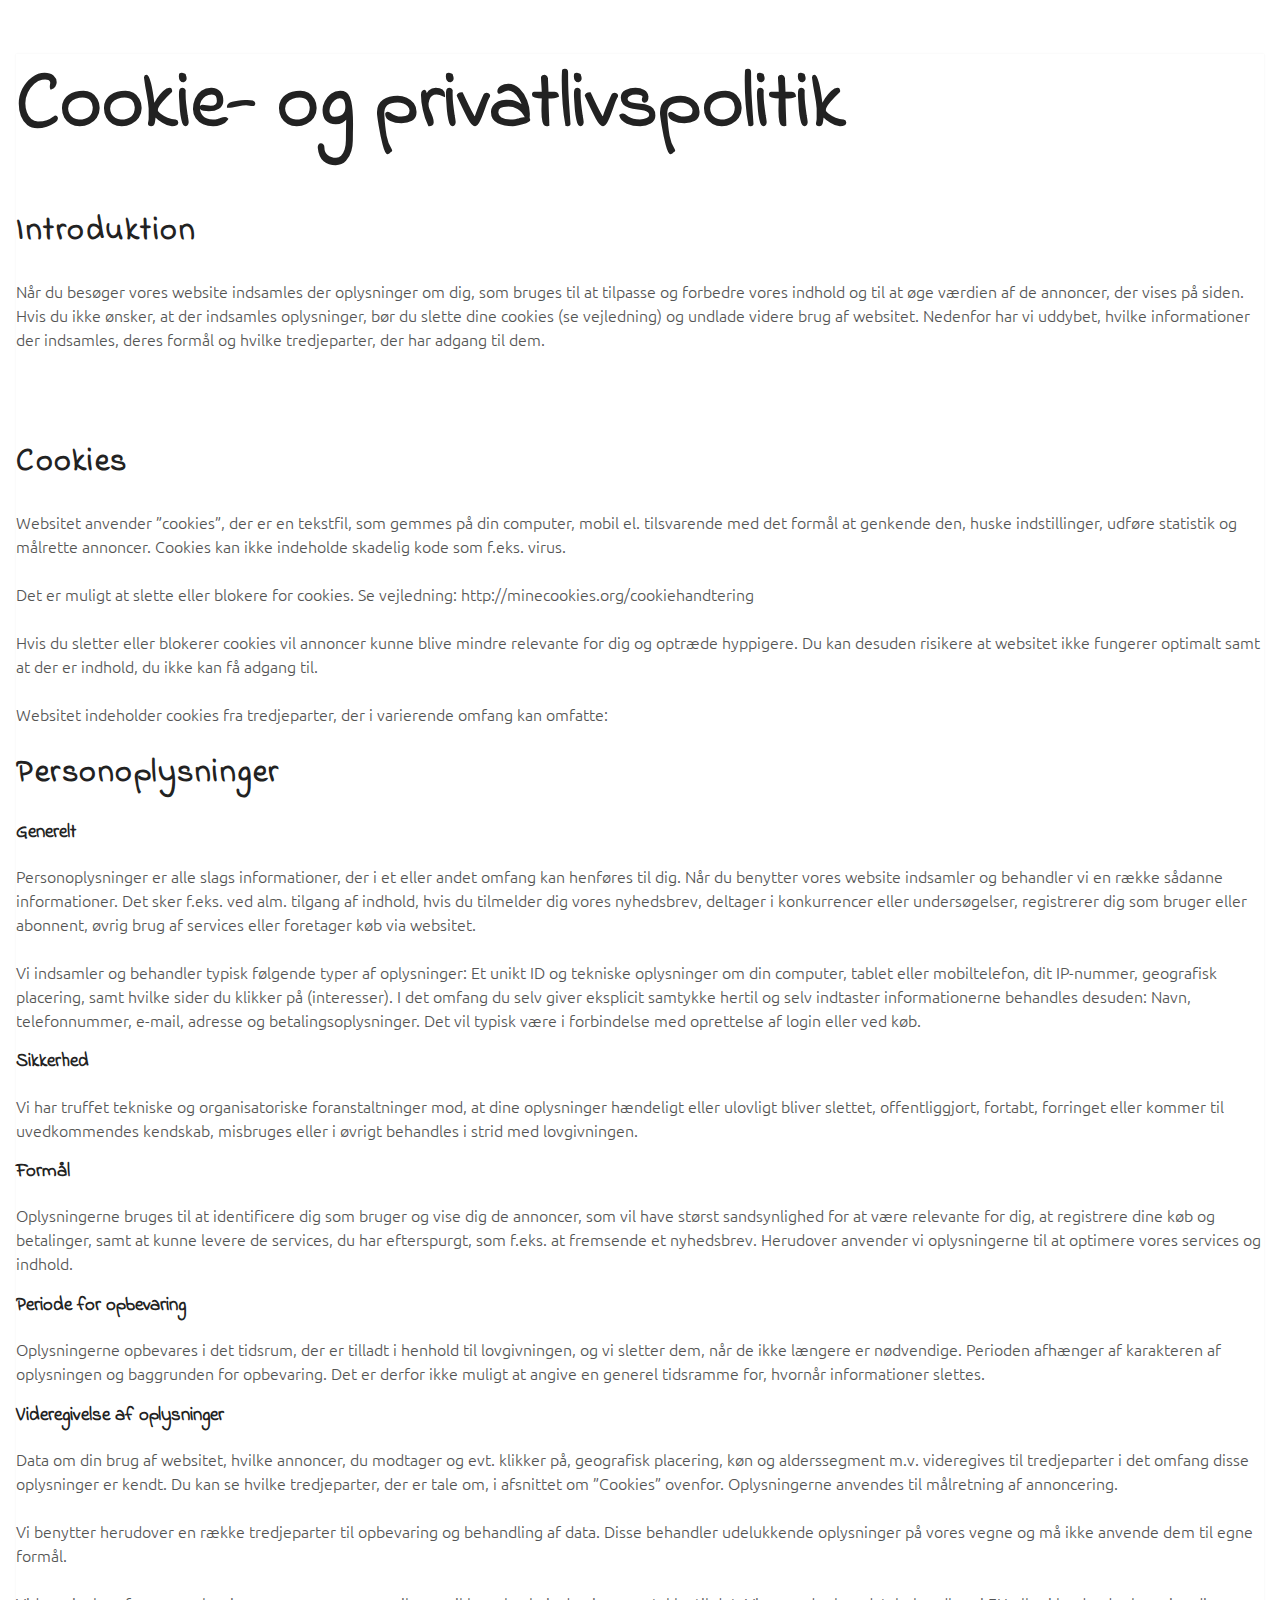
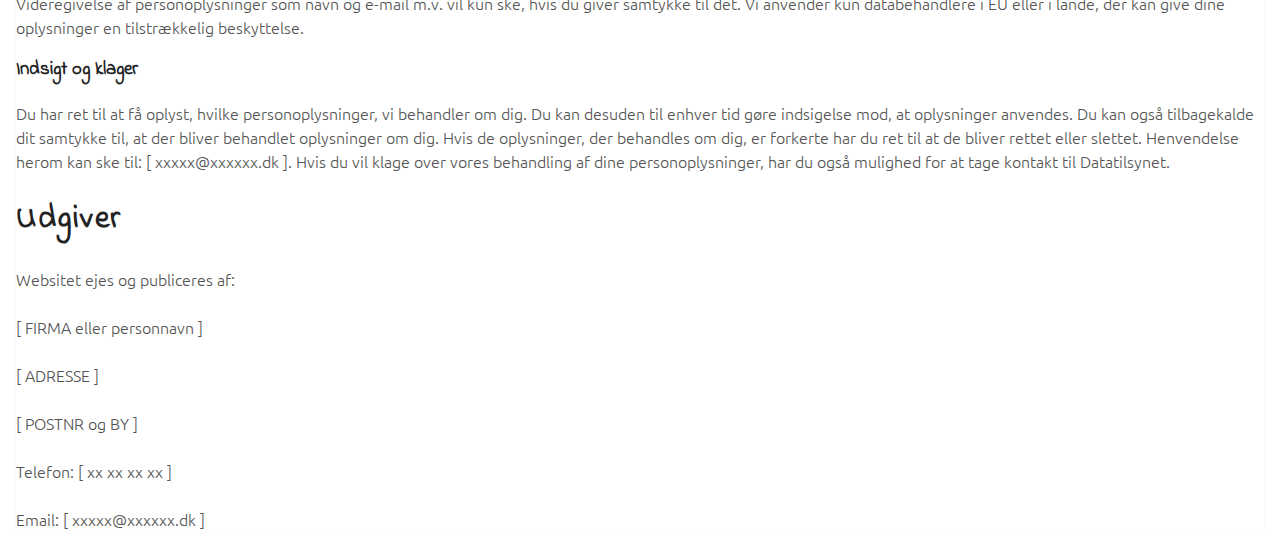
<file: privacy.html>
<!DOCTYPE html>
<html lang="">
<head>
    <meta charset="utf-8">
    <meta name="viewport" content="width=device-width, initial-scale=1.0">
     <link rel="stylesheet" href="css/animate.css">
    <link rel="stylesheet" href="css/main.css">
    <link href="https://fonts.googleapis.com/css?family=Indie+Flower" rel="stylesheet">
    <link href="https://fonts.googleapis.com/css?family=Ubuntu" rel="stylesheet">
    <title>Privacy policy</title>
    <style>
        body{
            margin: 1em;
        }

        html {
           background-color: white;
            background-image: none;
        }
    </style>
</head>

<body>
<div class="row">
   <div class="col-lg-4 col-sm-12">
    <h1>Cookie- og privatlivspolitik</h1>
    <h2>Introduktion</h2>
<p>Når du besøger vores website indsamles der oplysninger om dig, som bruges til at tilpasse og forbedre vores indhold og til at øge værdien af de annoncer, der vises på siden. Hvis du ikke ønsker, at der indsamles oplysninger, bør du slette dine cookies (se vejledning) og undlade videre brug af websitet. Nedenfor har vi uddybet, hvilke informationer der indsamles, deres formål og hvilke tredjeparter, der har adgang til dem.</p>
<br><br>
    <h2>Cookies</h2>
<p>Websitet anvender ”cookies”, der er en tekstfil, som gemmes på din computer, mobil el. tilsvarende med det formål at genkende den, huske indstillinger, udføre statistik og målrette annoncer. Cookies kan ikke indeholde skadelig kode som f.eks. virus.<br><br>

Det er muligt at slette eller blokere for cookies. Se vejledning: http://minecookies.org/cookiehandtering
<br><br>
Hvis du sletter eller blokerer cookies vil annoncer kunne blive mindre relevante for dig og optræde hyppigere. Du kan desuden risikere at websitet ikke fungerer optimalt samt at der er indhold, du ikke kan få adgang til.
<br><br>
    Websitet indeholder cookies fra tredjeparter, der i varierende omfang kan omfatte:</p>

    <h2>Personoplysninger</h2>

    <h3>Generelt</h3>
<p>Personoplysninger er alle slags informationer, der i et eller andet omfang kan henføres til dig. Når du benytter vores website indsamler og behandler vi en række sådanne informationer. Det sker f.eks. ved alm. tilgang af indhold, hvis du tilmelder dig vores nyhedsbrev, deltager i konkurrencer eller undersøgelser, registrerer dig som bruger eller abonnent, øvrig brug af services eller foretager køb via websitet.
<br><br>
Vi indsamler og behandler typisk følgende typer af oplysninger: Et unikt ID og tekniske oplysninger om din computer, tablet eller mobiltelefon, dit IP-nummer, geografisk placering, samt hvilke sider du klikker på (interesser). I det omfang du selv giver eksplicit samtykke hertil og selv indtaster informationerne behandles desuden: Navn, telefonnummer, e-mail, adresse og betalingsoplysninger. Det vil typisk være i forbindelse med oprettelse af login eller ved køb.</p>

    <h3>Sikkerhed</h3>
<p>Vi har truffet tekniske og organisatoriske foranstaltninger mod, at dine oplysninger hændeligt eller ulovligt bliver slettet, offentliggjort, fortabt, forringet eller kommer til uvedkommendes kendskab, misbruges eller i øvrigt behandles i strid med lovgivningen.</p>

    <h3>Formål</h3>
<p>Oplysningerne bruges til at identificere dig som bruger og vise dig de annoncer, som vil have størst sandsynlighed for at være relevante for dig, at registrere dine køb og betalinger, samt at kunne levere de services, du har efterspurgt, som f.eks. at fremsende et nyhedsbrev. Herudover anvender vi oplysningerne til at optimere vores services og indhold.</p>

    <h3>Periode for opbevaring</h3>
<p>Oplysningerne opbevares i det tidsrum, der er tilladt i henhold til lovgivningen, og vi sletter dem, når de ikke længere er nødvendige. Perioden afhænger af karakteren af oplysningen og baggrunden for opbevaring. Det er derfor ikke muligt at angive en generel tidsramme for, hvornår informationer slettes.</p>

    <h3>Videregivelse af oplysninger</h3>
<p>Data om din brug af websitet, hvilke annoncer, du modtager og evt. klikker på, geografisk placering, køn og alderssegment m.v. videregives til tredjeparter i det omfang disse oplysninger er kendt. Du kan se hvilke tredjeparter, der er tale om, i afsnittet om ”Cookies” ovenfor. Oplysningerne anvendes til målretning af annoncering.
<br><br>
Vi benytter herudover en række tredjeparter til opbevaring og behandling af data. Disse behandler udelukkende oplysninger på vores vegne og må ikke anvende dem til egne formål.
<br><br>
Videregivelse af personoplysninger som navn og e-mail m.v. vil kun ske, hvis du giver samtykke til det. Vi anvender kun databehandlere i EU eller i lande, der kan give dine oplysninger en tilstrækkelig beskyttelse.</p>

    <h3>Indsigt og klager</h3>
<p>Du har ret til at få oplyst, hvilke personoplysninger, vi behandler om dig. Du kan desuden til enhver tid gøre indsigelse mod, at oplysninger anvendes. Du kan også tilbagekalde dit samtykke til, at der bliver behandlet oplysninger om dig. Hvis de oplysninger, der behandles om dig, er forkerte har du ret til at de bliver rettet eller slettet. Henvendelse herom kan ske til: [  xxxxx@xxxxxx.dk  ]. Hvis du vil klage over vores behandling af dine personoplysninger, har du også mulighed for at tage kontakt til Datatilsynet.</p>

    <h2>Udgiver</h2>
<p>Websitet ejes og publiceres af:
<br><br>
[  FIRMA eller personnavn  ]<br><br>
[  ADRESSE  ]<br><br>
[  POSTNR og BY  ]<br><br>
Telefon: [  xx xx xx xx  ]<br><br>
Email: [  xxxxx@xxxxxx.dk  ]
   </p>
    </div>
    </div>
</body>
</html>
</file>
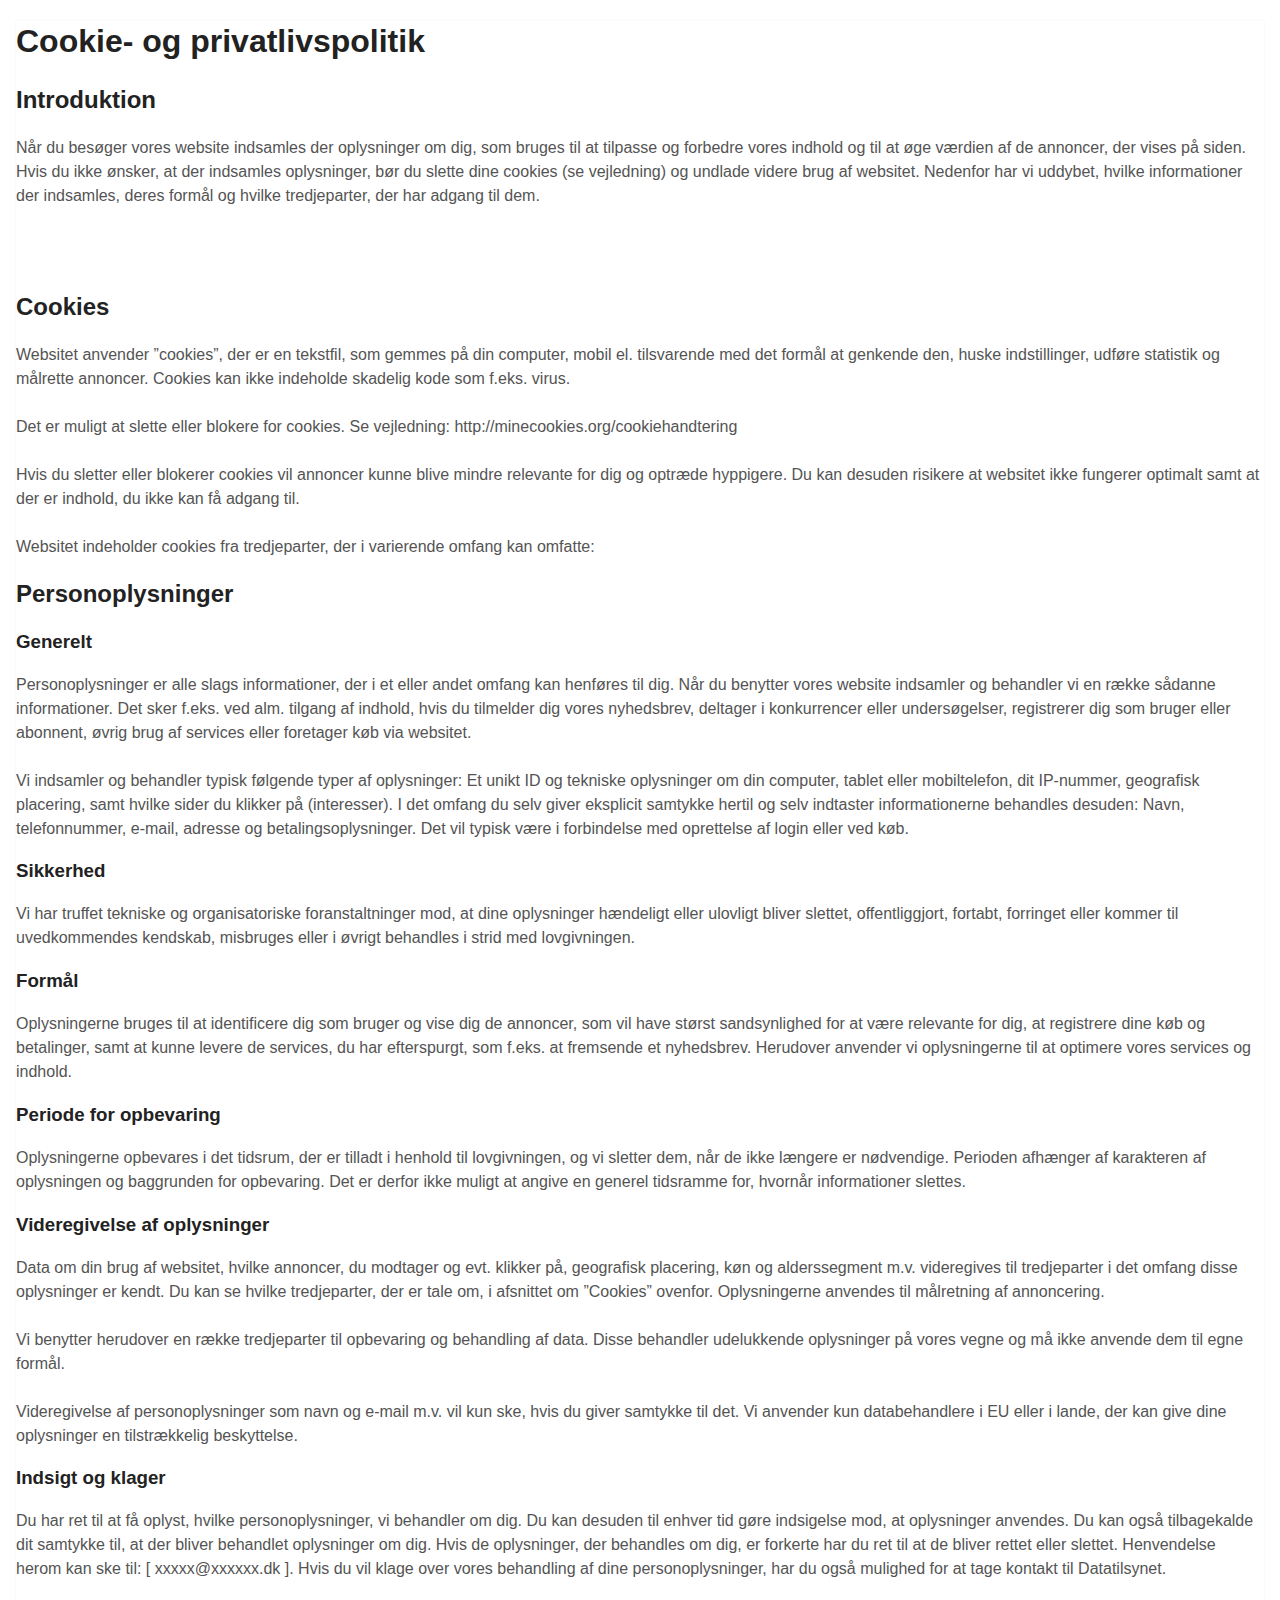
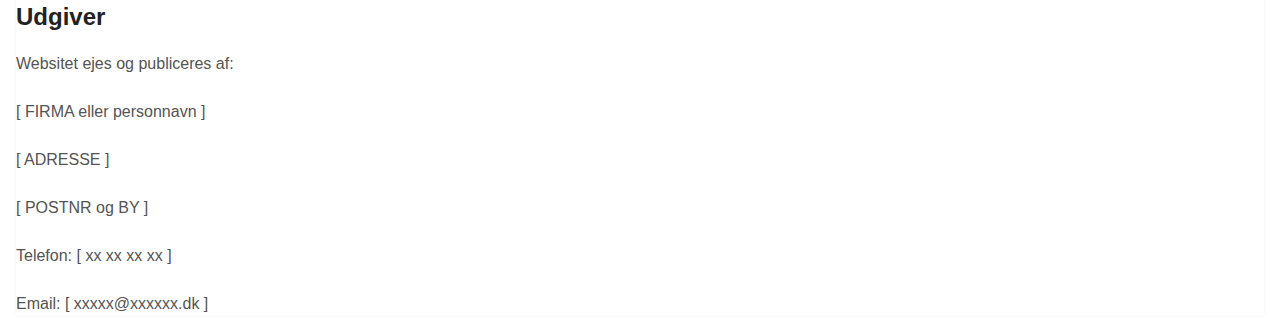
<file: more-master/privacy.html>
<!DOCTYPE html>
<html lang="">
<head>
    <meta charset="utf-8">
    <meta name="viewport" content="width=device-width, initial-scale=1.0">
     <link rel="stylesheet" href="css/animate.css">
    <link rel="stylesheet" href="css/main.css">
    <title>Privacy policy</title>
    <style>
        body{
            margin: 1em;
        }

        html {
           background-color: white;
            background-image: none;
        }
    </style>
</head>

<body>
<div class="row">
   <div class="col-lg-4 col-sm-12">
    <h1>Cookie- og privatlivspolitik</h1>
    <h2>Introduktion</h2>
<p>Når du besøger vores website indsamles der oplysninger om dig, som bruges til at tilpasse og forbedre vores indhold og til at øge værdien af de annoncer, der vises på siden. Hvis du ikke ønsker, at der indsamles oplysninger, bør du slette dine cookies (se vejledning) og undlade videre brug af websitet. Nedenfor har vi uddybet, hvilke informationer der indsamles, deres formål og hvilke tredjeparter, der har adgang til dem.</p>
<br><br>
    <h2>Cookies</h2>
<p>Websitet anvender ”cookies”, der er en tekstfil, som gemmes på din computer, mobil el. tilsvarende med det formål at genkende den, huske indstillinger, udføre statistik og målrette annoncer. Cookies kan ikke indeholde skadelig kode som f.eks. virus.<br><br>

Det er muligt at slette eller blokere for cookies. Se vejledning: http://minecookies.org/cookiehandtering
<br><br>
Hvis du sletter eller blokerer cookies vil annoncer kunne blive mindre relevante for dig og optræde hyppigere. Du kan desuden risikere at websitet ikke fungerer optimalt samt at der er indhold, du ikke kan få adgang til.
<br><br>
    Websitet indeholder cookies fra tredjeparter, der i varierende omfang kan omfatte:</p>

    <h2>Personoplysninger</h2>

    <h3>Generelt</h3>
<p>Personoplysninger er alle slags informationer, der i et eller andet omfang kan henføres til dig. Når du benytter vores website indsamler og behandler vi en række sådanne informationer. Det sker f.eks. ved alm. tilgang af indhold, hvis du tilmelder dig vores nyhedsbrev, deltager i konkurrencer eller undersøgelser, registrerer dig som bruger eller abonnent, øvrig brug af services eller foretager køb via websitet.
<br><br>
Vi indsamler og behandler typisk følgende typer af oplysninger: Et unikt ID og tekniske oplysninger om din computer, tablet eller mobiltelefon, dit IP-nummer, geografisk placering, samt hvilke sider du klikker på (interesser). I det omfang du selv giver eksplicit samtykke hertil og selv indtaster informationerne behandles desuden: Navn, telefonnummer, e-mail, adresse og betalingsoplysninger. Det vil typisk være i forbindelse med oprettelse af login eller ved køb.</p>

    <h3>Sikkerhed</h3>
<p>Vi har truffet tekniske og organisatoriske foranstaltninger mod, at dine oplysninger hændeligt eller ulovligt bliver slettet, offentliggjort, fortabt, forringet eller kommer til uvedkommendes kendskab, misbruges eller i øvrigt behandles i strid med lovgivningen.</p>

    <h3>Formål</h3>
<p>Oplysningerne bruges til at identificere dig som bruger og vise dig de annoncer, som vil have størst sandsynlighed for at være relevante for dig, at registrere dine køb og betalinger, samt at kunne levere de services, du har efterspurgt, som f.eks. at fremsende et nyhedsbrev. Herudover anvender vi oplysningerne til at optimere vores services og indhold.</p>

    <h3>Periode for opbevaring</h3>
<p>Oplysningerne opbevares i det tidsrum, der er tilladt i henhold til lovgivningen, og vi sletter dem, når de ikke længere er nødvendige. Perioden afhænger af karakteren af oplysningen og baggrunden for opbevaring. Det er derfor ikke muligt at angive en generel tidsramme for, hvornår informationer slettes.</p>

    <h3>Videregivelse af oplysninger</h3>
<p>Data om din brug af websitet, hvilke annoncer, du modtager og evt. klikker på, geografisk placering, køn og alderssegment m.v. videregives til tredjeparter i det omfang disse oplysninger er kendt. Du kan se hvilke tredjeparter, der er tale om, i afsnittet om ”Cookies” ovenfor. Oplysningerne anvendes til målretning af annoncering.
<br><br>
Vi benytter herudover en række tredjeparter til opbevaring og behandling af data. Disse behandler udelukkende oplysninger på vores vegne og må ikke anvende dem til egne formål.
<br><br>
Videregivelse af personoplysninger som navn og e-mail m.v. vil kun ske, hvis du giver samtykke til det. Vi anvender kun databehandlere i EU eller i lande, der kan give dine oplysninger en tilstrækkelig beskyttelse.</p>

    <h3>Indsigt og klager</h3>
<p>Du har ret til at få oplyst, hvilke personoplysninger, vi behandler om dig. Du kan desuden til enhver tid gøre indsigelse mod, at oplysninger anvendes. Du kan også tilbagekalde dit samtykke til, at der bliver behandlet oplysninger om dig. Hvis de oplysninger, der behandles om dig, er forkerte har du ret til at de bliver rettet eller slettet. Henvendelse herom kan ske til: [  xxxxx@xxxxxx.dk  ]. Hvis du vil klage over vores behandling af dine personoplysninger, har du også mulighed for at tage kontakt til Datatilsynet.</p>

    <h2>Udgiver</h2>
<p>Websitet ejes og publiceres af:
<br><br>
[  FIRMA eller personnavn  ]<br><br>
[  ADRESSE  ]<br><br>
[  POSTNR og BY  ]<br><br>
Telefon: [  xx xx xx xx  ]<br><br>
Email: [  xxxxx@xxxxxx.dk  ]
   </p>
    </div>
    </div>
</body>
</html>
</file>
<file: css/main.css>
.overskrift-4 {
}

h1, h2, h3, h4 {
    font-family: 'Indie Flower', cursive;
}

 h1 {
    font-size: 5em;
}

h2 {
    letter-spacing: 1.5px;
    font-size: 2em;
}

p {
    font-family: 'Ubuntu', sans-serif;
    font-weight: 100;
    letter-spacing: 0px;
}

img {
    width: 90%;
    display: block;
    margin-left: auto;
    margin-right: auto;
}

html {
    background: #e6e9e9;
    background-image: linear-gradient(270deg, rgb(230, 233, 233) 0%, rgb(216, 221, 221) 100%);
    -webkit-font-smoothing: antialiased;
}

body {
    background: #fff;
    box-shadow: 0 0 2px rgba(0, 0, 0, 0.06);
    color: #545454;
    font-family: 'Montserrat', sans-serif;
    font-size: 16px;
    line-height: 1.5;
    margin: 0 auto;
}

h1,
h2,
h3,
h4,
h5,
h6 {
    color: #222;
    font-weight: 600;
    line-height: 1.3;
}

a {
    color: #000;
}

a:hover {
    color: #000;
    text-decoration: none;
}

b,
strong {
    font-weight: 600;
}

samp {
    display: none;
}

ul > li {
    list-style: none;
}

.btn-primary:focus {
    box-shadow: none;
}

.btn-primary:not(:disabled):not(.disabled):active:focus {
    box-shadow: none;
}

/*======
    Nav-bar
    ======*/

header {
    padding: 20px 0;
    color: #000000;
    background-color: #ffffff;
}

header h6 {
    font-size: 14px;
    letter-spacing: 4px;
}

.btn-success:not(:disabled):not(.disabled):active:focus,
.btn-success.focus,
.btn-success:focus {
    box-shadow: none;
}

nav {
    background-color: #ffffff !important;
    border-top: 1px solid #e5e5e5;
    -webkit-box-shadow: 0 4px 4px -2px rgba(0, 0, 0, 0.1607843137254902);
    -moz-box-shadow: 0 4px 4px -2px rgba(0, 0, 0, 0.1607843137254902);
    box-shadow: 0 4px 4px -2px rgba(0, 0, 0, 0.1607843137254902);
}

header .fa {
    font-size: 20px;
    margin-left: 15px;
}

.navbar-dark .navbar-nav .nav-link:hover,

.navbar-dark .navbar-nav .active > .nav-link {
    font-weight: 600;
    color: rgb(0, 0, 0);
}

.navbar-dark .navbar-nav .nav-link {
    color: #6d6d6d;
    font-size: 13px;
    font-weight: 600;
    text-transform: uppercase;
    letter-spacing: 1px;
    padding: 15px 25px;
}

.navbar-nav {
    justify-content: center;
    width: 100%;
}

.navbar {
    padding: 0;
}

.navbar-nav .nav-item {
    border-right: 1px solid #ccc;
}

.navbar-nav .nav-item:last-child {
    border-right: 0;
}

.fa-facebook-official {color: #4867aa;}
.fa-twitter {color: #1da1f2;}
.fa-pinterest {color: #bd081b;}
.fa-youtube {color: #f00;}

.sticky-top {
    transition: all 0.25s ease-in;
}

/* style for when sitcky is applied */

.stuck .sticky-top {
    background-color: #ffffff !important;
}

.jumbotron {
    width: 100%;
    height: 772px;
    position: relative;

    /*header baggrund*/
    background-image: url(19102011291.jpg);

    background-repeat: no-repeat;
    background-position: top;
    background-size: cover;
}

.jumbotron h1,
.jumbotron h2,
.jumbotron h4 {
    color: #ffffff;
    text-transform: uppercase;
}

 h4 {
    font-size: 16px;
    background: #000;
    letter-spacing: 5px;

}

.jumbotron a {
    margin-top: 60px;
}

.jumbotron .btn-success,
.jumbotron .btn-success:not(:disabled):not(.disabled):active {
    color: #000;
    font-size: 18px;
    font-weight: 600;
    border-radius: 100px;
    padding: 8px 35px;
    background-color: #b4dc2d;
    border-color: #b4dc2d;
    border: 2px solid #b4dc2d;
}

.jumbotron .btn-success:hover {
    color: #fff;
    background-color: transparent;
    border: 2px solid #b4dc2d;
}

.jumbotron h2 {
    margin-top: 0;
    font-weight: 700;
    padding-bottom: 30px;
}

.jumbotron h1 {

    font-weight: 700;
    text-transform: uppercase;
}

.content {
    position: relative;
    text-align: center;
}

.gradient {
    position: absolute;
    width: 100%;
    height: 100%;
    top: 0;
    left: 0;
    background: -moz-linear-gradient(-45deg, rgba(0, 0, 0, 0.7) 0%, rgba(0, 0, 0, 0.7) 100%);
    background: -webkit-linear-gradient(-45deg, rgba(0, 0, 0, 0.7) 0%, rgba(0, 0, 0, 0.7) 100%);
    background: linear-gradient(135deg, rgba(0, 0, 0, 0.7) 0%, rgba(0, 0, 0, 0.7) 100%);
    filter: progid:DXImageTransform.Microsoft.gradient( startColorstr='#b3000000', endColorstr='#b3000000', GradientType=1);
}

.thumbnail {
    background-color: whitesmoke;
    height: 320px;
    border: none;
    border-radius: 0px;
    text-align: center;
}



/*=============================
     section-2 Styles
=============================*/

.section-2 {
    width: 100%;
    height: auto;
}

.section-2 {
    padding-top: 70px;
    padding-bottom: 100px;
}

.section-2 .fa {
    color: #c2c2c2;
    font-size: 30px;
    text-align: center;
}

.section-2 h3 {
    font-size: 34px;
    text-transform: uppercase;
    margin-top: -10px;
    font-weight: 600;
}

.section-2 p {
    font-size: 16px;
    font-weight: 300;
}

.section-2 .box-1,
.section-2 .box-2,
.section-2 .box-3 {
    padding-left: 30px;
    padding-right: 30px;
}

.section-2 p a {
    position: absolute;
    bottom: -46px;
    right: -38px;
}

.section-2 .box {
    box-shadow: 0 0 25px rgba(0, 0, 0, .15) !important;
    padding: 30px 20px;
}

/*=============================
     section-3 Styles
=============================*/

.section-3 {
    width: 100%;
    height: auto;
    padding-bottom: 100px;
    border-bottom: 1px solid #e5e5e5;
}

.section-3 h2 {
    color: #737373;
    font-size: 38px;
    line-height: 60px;
    margin-top: -13px;
    padding-bottom: 10px;
}

.section-3 h2 span {
    display: block;
}

.section-3 figure {
    margin: 0;
}

.section-3 figure .out-sideimg {
    width: 100%;
    height: 670px;
    object-fit: cover;
}

.section-3 figure .inner-img {
    width: 380px;
    height: 380px;
    object-fit: cover;
    position: absolute;
    bottom: 0;
    left: -60px;
}

.section-3 ul {
    padding: 0;
}

.section-3 ul > li {
    padding: 20px 0;
    border-bottom: 1px solid #cccccc;
}

.section-3 ul > li a {
    color: #525252;
}

.section-3 ul > li a:hover {
    color: #759800;
}

.section-3 ul > li {
    font-size: 24px;
    font-weight: 300;
}

.section-3 ul .fa {
    font-size: 25px;
    margin-right: 15px;
}

/*=============================
     section-4 Styles
=============================*/

.section-4 {
    width: 100%;
    height: auto;
    padding-top: 75px;
    padding-bottom: 100px;
}

.section-4 h3 {
    color: #737373;
    font-size: 38px;
    line-height: 60px;

    margin-top: -13px;
}

.section-4 .box-1 h2 {
    color: #000;
    font-size: 28px;
    font-weight: 400;
    padding-bottom: 10px;
}

.section-4 h3 span {
    display: block;
}

.section-4 .heading .btn-success {
    color: #fff;
    padding: 12px 35px;
    letter-spacing: 1px;
    border-radius: 0;
    background-color: #b4dc2d;
    border-color: #b4dc2d;
    text-transform: uppercase;
}

.section-4 .btn-success {
    color: #fff;
    font-size: 18px;
    padding: 5px 20px;
    background-color: #b4dc2d;
    border-color: #b4dc2d;
    border-radius: 100px;
}

.section-4 .btn-success:hover,
.btn-success:not(:disabled):not(.disabled):active {
    background-color: #000;
    border-color: #000;
}

.section-4 .heading .btn-success:hover {
    color: #fff;
    background-color: black;
    border: 1px solid #000;
}

.section-4 figure figcaption p {
    font-size: 16px;
    color: black;
    font-weight: 300;
    line-height: 27px;
}

.section-4 .box-1 img {
    width: 100%;
    height: 580px;
    object-fit: cover;
    margin-bottom: 20px;
}

.section-4 .box-2 img,
.section-4 .box-6 img,
.section-4 .box-4 img {
    width: 100%;
    height: 258px;
    object-fit: cover;
    padding-left: 30px;
}

.section-4 .box-2 figure,
.section-4 .box-4 figure,
.section-4 .box-6 figure {
    margin: 0 0 55px;
}

.section-4 h4 {
    font-weight: 400;
    padding-bottom: 10px;
}

.section-4 h5 {
    font-size: 16px;
    font-weight: 300;
    padding-bottom: 30px;
    padding-right: 40px;
    line-height: 25px;
}

/*=============================
     Section-5 Styles
=============================*/

.section-5 {
    width: 100%;
    height: auto;
    padding-top: 75px;
}

.section-5 h3 {
    color: #737373;
    font-size: 38px;
    line-height: 60px;
    margin-top: -13px;
}

.section-5 h5 {
    font-size: 16px;
    font-weight: 400;
}

.section-5 h3 span {
    display: block;
}

.section-5 .btn-success {
    color: #fff;
    padding: 12px 35px;
    letter-spacing: 1px;
    border-radius: 0;
    background-color: #b4dc2d;
    border-color: #b4dc2d;
    text-transform: uppercase;
}

.section-5 .btn-success:hover {
    color: #ffffff;
    background-color: #000;
    border: 1px solid #000;
}

.section-5 hr {
    padding-bottom: 60px;
}

.section-5 .more-button {
    text-align: center;
    padding-top: 75px;
}

.section-5 .btn-primary {
    color: #dddddd;
    background-color: transparent;
    border-color: #b2b2b2;
    border: 2px solid #b2b2b2;
    font-weight: 700;
    font-size: 14px;
    border-radius: 100px;
    padding: 14px 30px;
    text-transform: uppercase;
    margin: 10px;
}

.section-5 .btn-primary:hover {
    color: #ffffff;
    background: #000000;
    border: 2px solid #000000;
}

.section-5 .btn-primary:not(:disabled):not(.disabled):active {
    color: #fff;
    background-color: #000000;
    border-color: #000000;
}

.section-5 .box {
    position: relative;
    padding: 0;
}

.section-5 .img-fluid {
    display: block;
    width: 100%;
    object-fit: cover;
    height: 400px;
}

.section-5 .box:hover .overlay {
    opacity: 1;
}

.section-5 .text span {
    display: block;
}

.section-5 .overlay {
    position: absolute;
    top: 0;
    bottom: 0;
    left: 0;
    right: 0;
    height: 100%;
    width: 100%;
    opacity: 0;
    transition: .5s ease;
    background: -moz-linear-gradient(-45deg, rgba(0, 0, 0, 0.7) 0%, rgba(0, 0, 0, 0.7) 100%);
    background: -webkit-linear-gradient(-45deg, rgba(0, 0, 0, 0.7) 0%, rgba(0, 0, 0, 0.7) 100%);
    background: linear-gradient(135deg, rgba(0, 0, 0, 0.7) 0%, rgba(0, 0, 0, 0.7) 100%);
    filter: progid:DXImageTransform.Microsoft.gradient( startColorstr='#b3000000', endColorstr='#b3000000', GradientType=1);
    display: flex;
    align-items: center;
    justify-content: center;
}

.section-5 .overlay img {
    width: 20%;
    right: 0;
    bottom: 0;
    background: #000;
    position: absolute;
}

.section-5 .text {
    color: white;
    font-size: 16px;
    font-weight: 400;
    letter-spacing: 0.5px;
    position: absolute;
    bottom: 8%;
    left: 10%;
}

.section-5 h4 {
    font-size: 18px;
    color: #ffffff;
    font-weight: 500;
    line-height: 28px;
    text-align: center;
    text-transform: uppercase;
}

.section-5 h4 span {
    display: block;
}

.section-5 .other1 .overlay img {
    width: 15%;
}

.section-5 .modal {
    z-index: 99999;
}

.section-5 .modal-backdrop.show {
    opacity: .8;
}

.section-5 .modal-backdrop {
    z-index: 9999;
}

/*==============================
      Section-6 Styles
==============================*/

.section-6 {
    width: 100%;
    height: auto;
    color: #000;
    padding: 100px 0;
}

.section-6 .main {
    border: 1px solid #c4c4c4;
    padding: 60px 0;
}

.section-6 form {
    float: left;
}

.section-6 .heading h3 {
    color: #4c4c4c;
    font-size: 38px;
    font-weight: 500;
    line-height: 67px;
    padding-right: 18px;
    text-align: right;
}

.section-6 .form-control {
    margin-bottom: 19px;
    font-size: 14px;
    border-radius: 0;
    font-style: italic;
    padding: 10px 10px;
}

.section-6 .input-group {
    padding: 7px 0;
}

.section-6 .btn-info {
    width: 170px;
    height: 56px;
    text-align: center;
    text-transform: uppercase;
    letter-spacing: 0.5px;
    color: #fff;
    font-size: 19px;
    border-radius: 0;
    font-weight: 500;
    border: none;
    background: #000;
}

.section-6 .btn-info:not(:disabled):not(.disabled):active,
.section-3 .btn-info:hover {
    color: #000;
    background-color: transparent;
    border: 1px solid #000;
}

.section-6 .btn-info:hover {
    color: #ffffff;
    background-color: #b4dc2d;
    border: 1px solid #b4dc2d;
}

.section-6 input {
    font-size: 12px;
    width: 290px;
    height: 56px;
    padding: 0 18px;
    border: none;
    color: #000;
    background: #fff;
    border: 1px solid #d2d2d2;
}

.btn-info:focus,
.btn-info:not(:disabled):not(.disabled):active:focus {
    box-shadow: none;
}

.section-6 textarea {
    resize: none;
}

.section-6 ::-webkit-input-placeholder {
    /* Chrome/Opera/Safari */
    color: #cacaca;
    font-weight: 300;
    font-size: 13px;
    text-transform: uppercase;
    font-style: italic;
    font-family: 'Montserrat', sans-serif;
}

.section-6 ::-moz-placeholder {
    /* Firefox 19+ */
    color: #cacaca;
    font-weight: 300;
    font-size: 13px;
    text-transform: uppercase;
    font-style: italic;
    font-family: 'Montserrat', sans-serif;
}

.section-6 :-ms-input-placeholder {
    /* IE 10+ */
    color: #cacaca;
    font-weight: 300;
    font-size: 13px;
    text-transform: uppercase;
    font-style: italic;
    font-family: 'Montserrat', sans-serif;
}

.section-6 ::placeholder {
    color: #cacaca;
    font-weight: 300;
    font-size: 13px;
    text-transform: uppercase;
    font-style: italic;
    font-family: 'Montserrat', sans-serif;
}

/*==============================
      //footer Styles //
==============================*/

.page-footer {
    border-top: 1px solid #cccccc;
}

.page-footer .box-1 {
    border-right: 1px solid #cccccc;
    padding-top: 75px;
    padding-bottom: 80px;
}

.page-footer .box-2,
.page-footer .box-3,
.page-footer .box-4 {
    padding-top: 75px;
}

.footer-copyright {
    position: relative;
    background-image: url("../images/footer-bg.jpg");
    background-repeat: no-repeat;
    background-position: top;
    background-size: cover;
}

.footer-copyright p {
    font-size: 16px;
    font-weight: 300;
    color: #ffffff;
    position: relative;
    text-transform: uppercase;
    padding: 40px 0;
    margin-bottom: 0;
}

.footer-copyright p a {
    color: #8dc63f;
}

.page-footer img {
    margin-bottom: 30px;
}

.page-footer h5 {
    font-size: 16px;
    font-weight: 600;
    text-transform: uppercase;
    margin-bottom: 1.5rem !important;
}

.page-footer p {
    font-size: 16px;
    font-weight: 300;
    padding-right: 40px;
}

.page-footer ul > li a {
    color: #707070;
    font-size: 12px;
    font-weight: 400;
    text-transform: uppercase;
}

.page-footer ul > li a:hover {
    color: #8dc63f;
}

/*===============================
           About-Page
===============================*/

#about-us {
    border-bottom: 1px solid gray;
    padding-top: 60px;
    padding-bottom: 60px;
    background-color: #fff;
}

#about-us h3 {
    color: #737373;
    font-size: 33px;
    padding-bottom: 30px;
    text-transform: capitalize;
    font-weight: 600;
}

#about-us p {
    margin: 0;
    color: #8d8d8d;
    font-size: 16px;
    line-height: 25px;
    letter-spacing: 0.5px;
    text-align: left;
    font-weight: 400;
    margin-bottom: 200px;
}

#about-us .image {
    float: left;
    width: 478px;
    height: 394px;
    shape-margin: 20px;
    margin-right: 50px;
    margin-bottom: 52px;
}

#about-us .thumbnail {
    padding: 0;
    border: none;
    border-radius: 0;
    object-fit: cover;
}

#about-us p {
    margin: 0;
    color: #969696;
    font-size: 15px;
    line-height: 25px;
    letter-spacing: 0.5px;
    text-align: left;
    font-weight: 400;
    margin-bottom: 200px;
}

#about-us .image {
    float: left;
    width: 547px;
    height: 458px;
    shape-margin: 20px;
    margin-right: 50px;
    margin-bottom: 40px;
}

#about-us .thumbnail {
    padding: 0;
    border: none;
    border-radius: 0;
    object-fit: cover;
}

/*=============================
        Contact-Page
=============================*/

#contact {
    padding-top: 0;
    padding-bottom: 200px;
    text-align: left;
    border-bottom: 1px solid #b2b2b2;
}

#contact h3 {
    color: #737373;
    font-size: 33px;
    padding-bottom: 15px;
    text-transform: capitalize;
    font-weight: 600;
}

.py-5 {
    width: 755px;
}

#contact input {
    height: 58px;
}

#contact p {
    font-size: 16px;
    text-align: left;
    line-height: 36px;
    color: rgba(0, 0, 1, 0.54);
}

#contact .text-left {
    padding-bottom: 10px;
}

#contact select {
    width: 100%;
    height: 52px;
    color: #d3d0d0;
    font-size: 12px;
    padding: 0 8px;
    cursor: pointer;
    margin-bottom: 10px;
}

#contact .btn-primary {
    color: #fff;
    font-size: 14px;
    padding: 15px 50px;
    font-weight: 600;
    background-color: #000000;
    border-color: #000000;
    border-radius: 0;
    text-transform: uppercase;
}

#contact .btn-primary:hover {
    background-color: #b4dc2d;
    border-color: #b4dc2d;
}

#contact .form-group {
    padding: 0;
    margin-bottom: 0;
}

#contact .form-control {
    border-radius: 0;
    margin-bottom: 25px;
    border: 1px solid #909090;
}

#contact input {
    height: 63px;
    border-radius: 0;
    margin-bottom: 16px;
    border: 1px solid #acacac;
}

textarea.form-control {
    height: auto;
    margin-bottom: 15px;
    padding: 20px 13px;
}

#contact ::-webkit-input-placeholder {
    /* Chrome/Opera/Safari */
    color: #c2c2c2;
    font-style: italic;
    font-size: 13px;
    font-weight: 200;
}

#contact ::-moz-placeholder {
    /* Firefox 19+ */
    color: #c2c2c2;
    font-style: italic;
    font-weight: 200;
    font-size: 13px;
}

#contact ::-ms-input-placeholder {
    /* IE 10+ */
    color: #c2c2c2;
    font-style: italic;
    font-weight: 200;
    font-size: 13px;
}

#contact ::-moz-placeholder {
    /* Firefox 18- */
    color: #c2c2c2;
    font-weight: 200;
    font-style: italic;
    font-size: 13px;
}

#contact form {
    text-align: center;
}

#contact .form-control:focus {
    background-color: transparent;
    border-color: #acacac;
    box-shadow: none;
}

/*=============================
     Portfolio Styles
=============================*/

.portfolio {
    width: 100%;
    height: auto;
    padding-top: 30px;
    padding-bottom: 100px;
}

.portfolio h3 {
    color: #737373;
    font-size: 33px;
    padding-bottom: 40px;
    text-transform: capitalize;
    font-weight: 600;
}

.portfolio .btn-success {
    color: #fff;
    padding: 12px 35px;
    letter-spacing: 1px;
    border-radius: 0;
    background-color: #b4dc2d;
    border-color: #b4dc2d;
    text-transform: uppercase;
}

.portfolio .btn-success:hover {
    color: #000;
    background-color: transparent;
    border: 1px solid #000;
}

.portfolio hr {
    padding-bottom: 60px;
}

.portfolio .more-button {
    text-align: center;
    padding-top: 75px;
}

.portfolio .btn-primary {
    color: #dddddd;
    background-color: transparent;
    border-color: #b2b2b2;
    border: 2px solid #b2b2b2;
    font-weight: 700;
    font-size: 14px;
    border-radius: 100px;
    padding: 14px 30px;
    text-transform: uppercase;
    margin: 10px;
}

.portfolio .btn-primary:hover {
    color: #ffffff;
    background: #000000;
    border: 2px solid #000000;
}

.portfolio .btn-primary:not(:disabled):not(.disabled):active {
    color: #fff;
    background-color: #000000;
    border-color: #000000;
}

.portfolio .box {
    position: relative;
    padding: 0;
}

.portfolio .img-fluid {
    display: block;
    width: 100%;
    object-fit: cover;
    height: 400px;
}

.portfolio .box:hover .overlay {
    opacity: 1;
}

.portfolio .text span {
    display: block;
}

.portfolio .overlay {
    position: absolute;
    top: 0;
    bottom: 0;
    left: 0;
    right: 0;
    height: 100%;
    width: 100%;
    opacity: 0;
    transition: .5s ease;
    background: -moz-linear-gradient(-45deg, rgba(0, 0, 0, 0.7) 0%, rgba(0, 0, 0, 0.7) 100%);
    background: -webkit-linear-gradient(-45deg, rgba(0, 0, 0, 0.7) 0%, rgba(0, 0, 0, 0.7) 100%);
    background: linear-gradient(135deg, rgba(0, 0, 0, 0.7) 0%, rgba(0, 0, 0, 0.7) 100%);
    filter: progid:DXImageTransform.Microsoft.gradient( startColorstr='#b3000000', endColorstr='#b3000000', GradientType=1);
    display: flex;
    align-items: center;
    justify-content: center;
}

.portfolio .overlay img {
    width: 20%;
    right: 0;
    bottom: 0;
    background: #000;
    position: absolute;
}

.portfolio .text {
    color: white;
    font-size: 16px;
    font-weight: 400;
    letter-spacing: 0.5px;
    position: absolute;
    bottom: 8%;
    left: 10%;
}

.portfolio h4 {
    font-size: 18px;
    color: #ffffff;
    font-weight: 500;
    line-height: 28px;
    text-align: center;
    text-transform: uppercase;
}

.portfolio h4 span {
    display: block;
}

.portfolio .other1 .overlay img {
    width: 15%;
}

.portfolio .modal {
    z-index: 99999;
}

.portfolio .modal-backdrop.show {
    opacity: .8;
}

.portfolio .modal-backdrop {
    z-index: 9999;
}

.portfolio button {
    background-color: transparent;
    color: #000;
    font-family: Sans-serif;
    font-size: 14px;
    height: 50px;
    text-transform: uppercase;
    width: 150px;
    font-weight: 500;
    line-height: 35px;
    text-align: center;
    border: 0;
    border-radius: 0;
    transition: all 0.3s ease 0s;
    border: 1px solid #c5c5c5;
}

.portfolio button:hover {
    background-color: #000;
}

.portfolio .btn-secondary:focus,
.btn-secondary:not(:disabled):not(.disabled):active:focus {
    box-shadow: none;
}

.btn-secondary:not(:disabled):not(.disabled):active {
    background-color: #000;
    border-color: #000;
}

.portfolio .load-more {
    text-align: center;
    padding-top: 50px;
}

/*=============================
     Blog Styles
=============================*/

.blog {
    width: 100%;
    height: auto;
    padding-top: 30px;
    padding-bottom: 100px;
    border-bottom: 1px solid #e5e5e5;
}

.blog h3 {
    color: #737373;
    font-size: 33px;
    padding-bottom: 40px;
    text-transform: capitalize;
    font-weight: 600;
}

.blog hr {
    padding-bottom: 40px;
}

.blog .box-1 h2 {
    color: #000;
    font-size: 28px;
    font-weight: 400;
    padding-bottom: 10px;
}

.blog figure figcaption p {
    font-size: 16px;
    color: black;
    font-weight: 300;
    line-height: 27px;
}

.blog .box-1 img {
    width: 100%;
    height: 580px;
    object-fit: cover;
    margin-bottom: 20px;
}

.blog .box-2 img,
.blog .box-6 img,
.blog .box-4 img {
    width: 100%;
    height: 258px;
    object-fit: cover;
    padding-left: 30px;
}

.blog .box-2 figure,
.blog .box-4 figure,
.blog .box-6 figure {
    margin: 0 0 55px;
}

.blog h4 {
    font-size: 24px;
    font-weight: 400;
    padding-bottom: 10px;
}

.blog h5 {
    font-size: 16px;
    font-weight: 300;
    padding-bottom: 30px;
    padding-right: 40px;
    line-height: 25px;
}

.blog .bt {
    padding-top: 50px;
}

.blog .bt ul {
    list-style-type: none;
    margin: 0;
    padding: 0;
    text-align: center;
}

.blog .bt ul li {
    background: transparent;
    border: 1px solid #d4d4d4;
    display: inline-flex;
    text-align: center;
    border-radius: 100px;
    margin-right: 5px;
}

.blog .bt .active {
    background-color: #b4dc2d;
    border: 1px solid #b4dc2d;
    color: white;
    border-radius: 100px;
}

.blog .btn-success {
    color: #fff;
    font-size: 18px;
    padding: 5px 20px;
    background-color: #b4dc2d;
    border-color: #b4dc2d;
    border-radius: 100px;
}

.blog .btn-success:hover {
    color: #ffffff;
    background-color: #000;
    border-color: #000;
}

.blog .bt a:hover {
    background-color: #b4dc2d;
    border: 1px solid #b4dc2d;
    color: white;
    border-radius: 100px;
}

.blog .bt ul li a {
    width: 37px;
    height: 37px;
    color: #ffffff;
    margin: 0 auto;
    font-size: 16px;
    background-color: #363636;
    border-radius: 100px;
    padding: 7px 0;
    font-weight: 600;
    text-decoration: none;
}

/*==============================
        Blog_single-page
==============================*/

/* ==== blog-single ==== */

#blog-single {
    width: 100%;
    height: auto;
    padding-bottom: 100px;
    border-bottom: 1px solid #b2b2b2;
}

#blog-single .heading-1 h3 {
    color: #737373;
    font-size: 33px;
    padding-bottom: 40px;
    text-transform: capitalize;
    font-weight: 600;
}

#blog-single .heading {
    text-align: center;
}

#blog-single .heading h2 {
    color: #000;
    font-size: 40px;
    line-height: 49px;
    font-weight: 400;
    padding-bottom: 30px;
}

#blog-single .section4 .card-deck {
    margin-left: -30px;
    margin-right: -30px;
}

#blog-single .section4 h2 {
    font-size: 50px;
    margin-top: 30px;
    margin-bottom: 80px;
    font-weight: 200;
    color: #2e2c39;
    text-align: center;
    text-transform: uppercase;
}

#blog-single .section4 h2.background {
    position: relative;
    z-index: 1;
}

#blog-single .section4 h2.background:before {
    border-top: 1px solid #666666;
    content: "";
    margin: 0 auto;
    /* this centers the line to the full width specified */
    position: absolute;
    /* positioning must be absolute here, and relative positioning must be applied to the parent */
    top: 50%;
    left: 0;
    right: 0;
    bottom: 0;
    width: 100%;
    z-index: -1;
}

#blog-single .section4 h2.background span {
    /* to hide the lines from behind the text, you have to set the background color the same as the container */
    background: #fff;
    padding: 0 15px;
}

#blog-single .box p {
    margin: 0;
    color: #636363;
    font-size: 17px;
    line-height: 30px;
    text-align: justify;
    word-spacing: -1px;
    margin-top: -7px;
    padding-bottom: 40px;
    font-weight: 400;
    font-family: 'Montserrat', sans-serif;
}

#blog-single .box a {
    color: #ed1c24;
    border-bottom: 1px solid #ed1c24;
}

.social-buttons .inner-text span:first-child {
    color: black;
    font-weight: 600;
}

.social-buttons .inner-text span:last-child {
    color: #737373;
    font-weight: 500;
    border-bottom: 1px solid gray;
}

#blog-single h4 {
    font-size: 28px;
    font-style: italic;
    text-align: left;
    color: #545454;
    line-height: 47px;
    font-family: 'Montserrat', sans-serif;
}

#blog-single .inner-text a {
    color: #737373;
    font-weight: 400;
    font-family: 'Montserrat', sans-serif;
}

#blog-single .inner-text a:hover,
#blog-single .inner-text a:focus {
    text-decoration: none;
    border-bottom: 1px solid #fc4733;
    color: #fc4733;
}

#blog-single .qutation {
    width: 59%;
    text-align: center;
    padding: 73px 0;
    margin: 0 auto;
}

.social-buttons {
    border: 1px solid #c2c2c2;
    margin-top: 0;
    margin-bottom: 40px;
}

.social-buttons h3 {
    color: #737373;
    font-size: 17px;
    font-weight: 200;
    text-align: left;
    margin-left: 20px;
    padding: 47px 20px;
    font-family: 'Montserrat', sans-serif;
}

#blog_single .heading {
    font-size: 45px;
    padding-top: 60px;
}

#blog_single .heading h2 {
    font-size: 33px;
}

/*-- social buttons --*/

.mbm_social {
    padding: 0;
    font-size: 0;
    float: right;
    background: #fff;
    margin: 43px 25px;
    text-align: center;
}

.mbm_social li {
    display: inline-block;
    margin: 0 16px 0 0;
}

.mbm_social a {
    position: relative;
    display: -webkit-box;
    display: -webkit-flex;
    display: -ms-flexbox;
    display: flex;
    color: #fff;
    -webkit-box-align: center;
    -webkit-align-items: center;
    -ms-flex-align: center;
    align-items: center;
    -webkit-box-pack: center;
    -webkit-justify-content: center;
    -ms-flex-pack: center;
    justify-content: center;
    margin: 0 px;
    width: 116px;
    height: 31px;
    text-decoration: none;
    text-shadow: 0 1px 0 rgba(0, 0, 0, 0.2);
    -webkit-transition: all .15s ease;
    transition: all .15s ease;
    z-index: 2;
    font-family: "Montserrat", sans-serif;
    text-transform: uppercase;
    -webkit-backface-visibility: hidden;
    backface-visibility: hidden;
    border-radius: 5px;
}

.mbm_social a:hover {
    color: #fff;
}

.mbm_social a:hover .tooltip {
    display: block;
    visibility: visible;
    opacity: 1;
    -webkit-transform: translate(0, -33px);
    transform: translate(0, -33px);
}

.mbm_social a:active {
    box-shadow: 0px 1px 3px rgba(0, 0, 0, 0.5) inset;
}

.mbm_social .tooltip {
    opacity: 0;
    position: absolute;
    top: 2px;
    left: 50%;
    z-index: 1;
    -webkit-transition: all .15s ease;
    transition: all .15s ease;
    -webkit-backface-visibility: hidden;
    backface-visibility: hidden;
}

.mbm_social .tooltip span {
    font-size: 10px;
    font-weight: bold;
    left: -50%;
    line-height: 1;
    padding: 6px 8px 5px;
    position: relative;
    text-transform: uppercase;
    z-index: 1;
}

.mbm_social .tooltip span:after {
    position: absolute;
    content: " ";
    width: 0;
    height: 0;
    top: 100%;
    left: 50%;
    margin-left: -8px;
    border: 8px solid transparent;
}

.mbm_social .social-twitter {
    background: #00abdc;
    border-radius: 5px;
    background: -webkit-linear-gradient(#00abdc, #00abdc);
    background: linear-gradient(#00abdc, #00abdc);
    border-bottom: 1px solid #00abdc;
}

.mbm_social .social-twitter:hover {
    color: #fff;
    text-shadow: 0px 1px 0px #00abdc;
}

.mbm_social .social-twitter span {
    background: #00abdc;
    background: -webkit-linear-gradient(#00abdc, #00abdc);
    background: linear-gradient(#00abdc, #00abdc);
    color: #fff;
}

.mbm_social .social-twitter span:after {
    border-top-color: #00abdc;
}

.mbm_social .social-facebook {
    background: #325c94;
    border-radius: 5px;
    background: -webkit-linear-gradient(#4562a0, #385693);
    background: linear-gradient(#4562a0, #385693);
    border-bottom: 1px solid #2f487c;
}

.mbm_social .social-facebook:hover {
    color: #fff;
    text-shadow: 0px 1px 0px #2f487c;
}

.mbm_social .social-facebook span {
    background: #3b5a9b;
    background: -webkit-linear-gradient(#5873aa, #3b5a9b);
    background: linear-gradient(#5873aa, #3b5a9b);
    color: #fff;
}

.mbm_social .social-facebook span:after {
    border-top-color: #325c94;
}

.mbm_social .social-google-plus {
    background: #cb2027;
    background: -webkit-linear-gradient(#cb2027, #cb2027);
    background: linear-gradient(#cb2027, #cb2027);
    border-bottom: 1px solid #cb2027;
}

.mbm_social .social-google-plus:hover {
    color: #fff;
    text-shadow: 0px 1px 0px #ea4335;
}

.mbm_social .social-google-plus span {
    background: #cb2027;
    background: -webkit-linear-gradient(#cb2027, #cb2027);
    background: linear-gradient(#cb2027, #cb2027);
    color: #fff;
}

.mbm_social .social-google-plus span:after {
    border-top-color: #cb2027;
}

.mbm_social i {
    position: relative;
    top: 1px;
    font-size: 14px;
}

.mbm_social small {
    font-size: 14px;
    margin: 0 0 0 16px;
}

/*== contact form ==*/

#blog-single .img-thumbnail {
    border-radius: 0;
    padding: 0;
    border: none;
}

#blog-single .image {
    width: 100%;
    height: 365px;
    object-fit: cover;
    shape-margin: 20px;
    margin: 40px 0;
}

.mbm_social {
    background-color: transparent;
}

/*---- Section4-Styles ----*/

.section4 {
    width: 100%;
    height: auto;
    padding-bottom: 100px;
}

.section4 .card {
    text-align: center;
    border: none;
}

.section4 .card .card-text {
    color: #363636;
    font-size: 23px;
    font-weight: 500;
}

.section4 .card .text-muted {
    color: #b8b8b8;
    font-size: 13px;
    font-weight: 400;
}

.section4 .btn {
    padding: 8px 20px;
    border-radius: 0;
    border: none;
    background: -moz-linear-gradient(-45deg, rgba(157, 196, 51, 0.8) 0%, rgba(51, 209, 210, 0.8) 100%);
    background: -webkit-linear-gradient(-45deg, rgba(157, 196, 51, 0.8) 0%, rgba(51, 209, 210, 0.8) 100%);
    background: linear-gradient(135deg, rgba(157, 196, 51, 0.8) 0%, rgba(51, 209, 210, 0.8) 100%);
    filter: progid:DXImageTransform.Microsoft.gradient( startColorstr='#cc9dc433', endColorstr='#cc33d1d2', GradientType=1);
}

.section4 .card-deck .card {
    margin-left: 40px;
    margin-right: 40px;
}

.section4 .card {
    border-top-left-radius: 0;
    border-top-right-radius: 0;
    -moz-transition: all 0.5s;
    -webkit-transition: all 0.5s;
    transition: all 0.5s;
}

.section4 .card .card-body a {
    color: #363636;
}

.section4 .card-deck {
    margin-left: -25px;
    margin-right: -25px;
}

.section4 .card:hover {
    -moz-box-shadow: 0 0 15px 1px #afafaf;
    -webkit-box-shadow: 0 0 15px 1px #afafaf;
    box-shadow: 0 0 15px 1px #afafaf;
}

/*=============================
     Services Styles
=============================*/

.services {
    width: 100%;
    height: auto;
    padding-top: 15px;
    padding-bottom: 100px;
}

.services h2 {
    color: #737373;
    font-size: 33px;
    padding-bottom: 50px;
    text-transform: capitalize;
    font-weight: 600;

}

.services .fa {
    color: #c2c2c2;
    font-size: 30px;
    float: right;
}

.services h3 {
    font-size: 34px;
    text-transform: uppercase;
    margin-top: -10px;
    font-weight: 600;
    padding-bottom: 10px;
}

.services p {
    color: #848484;
    line-height: 30px;
    font-size: 16px;
    font-weight: 400;
}

.services .box-1,
.services .box-2,
.services .box-3 {
    padding-left: 30px;
    padding-right: 30px;
}

.services p a {
    position: absolute;
    bottom: -46px;
    right: -38px;
}

.services .box {
    box-shadow: 0 0 25px rgba(0, 0, 0, .15) !important;
    padding: 60px 20px;
    margin-bottom: 50px;
}

@media(max-width:1024px) {
    iframe {
        width: 100%;
    }

    header {
        padding: 30px 0;
    }
    .navbar-dark .navbar-nav .nav-link,
    .navbar-dark .navbar-nav .active > .nav-link {
        font-size: 12px;
        padding: 10px 10px;
    }

    header .fa {
        font-size: 18px;
        margin-left: 10px;
    }
    .jumbotron {
        height: 400px;
    }
    .jumbotron h4 {
        font-size: 14px;
        letter-spacing: 2px;
        padding: 12px 30px;
    }
    .jumbotron h1 {
        font-size: 44px;
    }
    .jumbotron a {
        margin-top: 50px;
    }
    .jumbotron h2 {
        font-size: 18px;
        padding-bottom: 25px;
    }
    .jumbotron .btn-success,
    .btn-success:not(:disabled):not(.disabled):active {
        font-size: 14px;
    }
    .section-2 h3 {
        font-size: 28px;
        margin-top: -9px;
    }
    .section-2 .fa {
        font-size: 25px;
    }
    .section-2 p {
        font-size: 14px;
    }
    .section-2 .box {
        padding: 20px 10px;
    }
    .section-2 p a {
        bottom: -37px;
        right: -28px;
    }
    .section-3 h2 {
        font-size: 32px;
        line-height: 40px;
        margin-top: 0;
        padding-bottom: 0;
    }
    .section-3 ul > li {
        font-size: 18px;
    }
    .section-3 ul .fa {
        font-size: 20px;
    }
    .section-3 figure .out-sideimg {
        height: 550px;
    }
    .section-3 figure .inner-img {
        width: 350px;
        height: 286px;
    }
    .section-4 h3 {
        font-size: 32px;
        line-height: 40px;

        margin-top: 0;
    }
    .section-4 .heading .btn-success {
        font-size: 12px;
        padding: 10px 30px;
    }

    .section-4 .box-1 img {
        height: 515px;
    }
    .section-4 .box-1 h2 {
        font-size: 22px;
        padding-bottom: 5px;
    }
    .section-4 h4 {
        padding-bottom: 5px;
    }
    .section-4 figure figcaption p {
        font-size: 14px;
        line-height: 25px;
    }
    .section-4 h5 {
        font-size: 14px;
        padding-bottom: 10px;
    }
    .section-4 .btn-success {
        font-size: 14px;
        padding: 5px 18px;
    }
    .section-4 .box-2 img,
    .section-4 .box-4 img,
    .section-4 .box-6 img {
        height: 243px;
        padding-left: 0;
    }
    .section-4 .box-2 figure,
    .section-4 .box-4 figure {
        margin: 0 0 20px;
    }
    .section-4 {
        padding-top: 50px;
        padding-bottom: 50px;
    }
    .section-2 {
        padding-top: 30px;
        padding-bottom: 60px;
    }

    .section-3 {
        padding-bottom: 50px;
    }
    .section-5 h3 {
        font-size: 32px;
        line-height: 40px;
        padding-bottom: 30px;
        margin-top: 0;
    }
    .section-5 .btn-success {
        font-size: 12px;
        padding: 10px 30px;
    }
    .section-5 {
        padding-top: 50px;
    }
    .section-5 .img-fluid {
        height: 250px;
    }
    .section-6 {
        padding: 50px 0;
    }
    .section-6 .heading h3 {
        font-size: 24px;
        line-height: 51px;
        padding-right: 0;
        text-align: center;
    }
    .section-6 .btn-info {
        font-size: 14px;
        height: 45px;
        width: 125px;
    }
    .section-6 input {
        height: 45px;
    }
    .section-6 .main {
        padding: 20px 0;
    }
    .page-footer .box-1 {
        padding-top: 50px;
        padding-bottom: 50px;
    }
    .page-footer .box-2,
    .page-footer .box-3,
    .page-footer .box-4 {
        padding-top: 50px;
    }
    .page-footer h5 {
        font-size: 13px;
    }
    .page-footer p {
        font-size: 12px;
        letter-spacing: 0.5px;
        font-weight: 400;
        padding-right: 30px;
    }
    .footer-copyright p {
        padding: 25px 0;
        font-size: 12px;
        letter-spacing: 0.5px;
    }
    #about-us {
        padding-top: 30px;
    }
    #about-us .image {
        width: 400px;
        height: 330px;
    }
    #about-us p {
        font-size: 12px;
        margin-bottom: 30px;
    }
    #about-us h3 {
        font-size: 28px;
        padding-bottom: 25px;
    }
    #contact h3 {
        font-size: 26px;
    }
    #contact p {
        font-size: 12px;
        letter-spacing: 0.5px;
        line-height: 25px;
        padding-bottom: 0;
    }
    #contact input {
        height: 55px;
    }
    #contact .btn-primary {
        font-size: 12px;
        letter-spacing: 0.5px;
    }
    #contact {
        padding-bottom: 100px;
    }
    .py-5 {
        width: 100%;
        padding-top: 1rem !important;
    }
    .portfolio h3 {
        font-size: 32px;
        line-height: 40px;
        padding-bottom: 30px;
        margin-top: 0;
    }
    .portfolio .btn-success {
        font-size: 12px;
        padding: 10px 30px;
    }
    .portfolio {
        padding-top: 50px;
    }
    .portfolio .img-fluid {
        height: 250px;
    }
    .blog h3 {
        font-size: 32px;
        line-height: 40px;
        padding-bottom: 40px;
        margin-top: 0;
    }
    .blog .heading .btn-success {
        font-size: 12px;
        padding: 10px 30px;
    }
    .blog .box-1 img {
        height: 515px;
    }
    .blog .box-1 h2 {
        font-size: 22px;
        padding-bottom: 5px;
    }
    .blog h4 {
        font-size: 22px;
        padding-bottom: 5px;
    }
    .blog figure figcaption p {
        font-size: 14px;
        line-height: 25px;
    }
    .blog h5 {
        font-size: 14px;
        padding-bottom: 10px;
    }
    .blog .btn-success {
        font-size: 14px;
        padding: 5px 18px;
    }
    .blog .box-2 img,
    .blog .box-4 img,
    .blog .box-6 img {
        height: 243px;
        padding-left: 0;
    }
    .blog .box-2 figure,
    .blog .box-4 figure {
        margin: 0 0 20px;
    }
    .blog {
        padding-top: 50px;
        padding-bottom: 50px;
    }
    #blog-single .heading h2 {
        font-size: 18px;
        padding-bottom: 0;
    }
    .mbm_social li {
        display: inline-block;
        margin: 0 5px 0 0;
    }
    .mbm_social a {
        width: 85px;
        height: 27px;
    }
    .mbm_social small {
        font-size: 12px;
        margin: 0 0 0 8px;
    }
    .mbm_social i {
        font-size: 12px;
    }
    .social-buttons h3 {
        font-size: 12px;
        font-weight: 400;
        padding: 45px 0;
        padding: 30px 25px;
    }
    #blog-single .heading-1 h3 {
        font-size: 22px;
        padding-bottom: 0;
    }
    #blog-single .box p {
        margin: 0;
        font-size: 14px;
        line-height: 25px;
        word-spacing: 0;
        margin-top: 0;
        padding-bottom: 25px;
    }
    #blog-single .section4 h2 {
        font-size: 30px;
    }
    #blog-single .section4 h2 {
        margin-bottom: 40px;
    }
    .mbm_social {
        margin: 30px 25px;
    }
    .section4 .card .card-text {
        font-size: 16px;
    }
    .section4 .card .card-body a {
        font-size: 14px;
    }
    #blog-single .image {
        margin: 20px 0;
        height: 200px;
    }
    .section4 .card-deck .card {
        margin-left: 10px;
        margin-right: 10px;
    }
    .section4 .btn {
        padding: 5px 12px;
    }
    .more-blog {
        padding-bottom: 0;
    }
    .services h3 {
        font-size: 26px;
        margin-top: -8px;
    }
    .services .fa {
        font-size: 25px;
    }
    .services .box {
        padding: 40px 20px;
    }
    .services p {
        color: #848484;
        line-height: 25px;
        font-size: 14px;
    }
}

@media(max-width:768px) {
    .jumbotron h1 {
        font-size: 36px;
    }
    .jumbotron h2 {
        font-size: 16px;
        padding-bottom: 20px;
    }
    .jumbotron h4 {
        font-size: 12px;
        padding: 12px 20px;
    }
    .jumbotron a {
        margin-top: 35px;
    }
    .jumbotron .btn-success,
    .btn-success:not(:disabled):not(.disabled):active {
        padding: 8px 30px;
    }
    .section-2 .fa {
        padding-bottom: 20px;
    }
    .section-2 h3 {
        font-size: 22px;
        margin-top: 0;
    }
    .section-2 .box-1,
    .section-2 .box-2,
    .section-2 .box-3 {
        padding-bottom: 30px;
    }
    .section-2 {
        padding-top: 20px;
        padding-bottom: 20px;
    }
    .section-3 figure .inner-img {
        width: 50%;
        height: 300px;
        left: 0;
    }
    .section-3 figure .out-sideimg {
        height: 300px;
        width: 50%;
        float: right;
    }
    .section-3 h2 span {
        display: inline;
    }
    .section-3 h2 {
        font-size: 26px;
        line-height: 40px;
        margin-top: 0;
    }
    .section-4 h3 {
        font-size: 25px;
        line-height: 35px;
        padding-bottom: 20px;
    }
    .section-4 {
        padding-top: 30px;
        padding-bottom: 30px;
    }
    .section-4 .box-1 img {
        height: 250px;
    }
    .blog h3 {
        font-size: 25px;
        line-height: 35px;
        padding-bottom: 20px;
    }
    .blog {
        padding-top: 30px;
        padding-bottom: 30px;
    }
    .blog .box-1 img {
        height: 250px;
    }
    .section-5 {
        padding-top: 30px;
    }
    .section-5 h3 {
        font-size: 24px;
        line-height: 35px;
        padding-bottom: 20px;
    }
    .section-5 .img-fluid {
        height: 200px;
    }
    .section-6 input {
        width: 100%;
        height: 45px;
        margin-bottom: 10px;
    }
    .section-6 form {
        float: none;
    }
    .section-6 .btn-info {
        width: 100%;
    }
    .section-6 {
        padding: 30px 0;
    }
    .page-footer .box-1 {
        padding-top: 20px;
        padding-bottom: 20px;
    }
    .page-footer .box-2,
    .page-footer .box-3,
    .page-footer .box-4 {
        padding-top: 0;
    }
    .page-footer h5 {
        font-size: 14px;
        margin-bottom: 0.5rem !important;
    }
    .page-footer p {
        padding-right: 0;
    }
    .page-footer .box-1 {
        border-right: 0;
    }
    #about-us .image {
        width: 100%;
        height: 250px;
        margin-bottom: 25px;
    }
    #about-us p {
        font-size: 12px;
        margin-bottom: 0;
    }
    #about-us {
        padding-top: 20px;
    }
    #about-us h3 {
        font-size: 24px;
    }
    #contact p {
        line-height: 20px;
    }
    #contact {
        padding-bottom: 70px;
    }
    #contact input {
        height: 40px;
    }
    #contact .form-control {
        margin-bottom: 10px;
    }
    .portfolio {
        padding-top: 30px;
    }
    .portfolio h3 {
        font-size: 24px;
        line-height: 35px;
        padding-bottom: 20px;
    }
    .portfolio .img-fluid {
        height: 200px;
    }
    .mbm_social {
        float: none;
        margin: 0;
        margin-bottom: 0;
        text-align: right;
    }
    .social-buttons h3 {
        margin-right: 0;
        margin-left: 0;
        padding: 0;
        padding-bottom: 0;
    }
    .social-buttons {
        padding: 20px;
    }
    #blog-single .box p {
        margin: 0;
        font-size: 12px;
        line-height: 20px;
        margin-top: 0;
    }
    #blog-single .heading h2 {
        font-size: 16px;
        line-height: 28px;
        padding-bottom: 0;
    }
    #blog-single .section4 h2 {
        font: 24px sans-serif;
        margin-top: 25px;
        margin-bottom: 34px;
    }
    .social-buttons {
        margin-top: 20px;
        margin-bottom: 20px;
    }
    #blog-single .section4 .card-deck {
        margin-left: -15px;
        margin-right: -15px;
    }
    .social-buttons .inner-text {
        padding-top: 5px;
    }
    .section4 .btn {
        padding: 5px 12px;
        font-size: 13px;
    }
    .services h2 {
        font-size: 24px;
        padding-bottom: 20px;
    }
    .services {
        padding-top: 0;
    }
    .services h3 {
        font-size: 20px;
        margin-top: -5px;
    }
    .services .fa {
        font-size: 20px;
    }
    .services p {
        font-size: 12px;
    }
    .services h3 {
        padding-bottom: 0;
    }


}

@media(max-width:425px) {
    .navbar-dark .navbar-toggler {
        position: absolute;
        right: 20px;
        top: -65px;
    }
    header .box-1 {
        text-align: left !important;
    }
    .navbar-expand-sm > .container {
        padding: 0 0;
    }
    .navbar-nav .nav-item {
        border-right: none;
    }
    header {
        padding: 15px 0;
    }
    .navbar-dark .navbar-toggler {
        color: rgb(0, 0, 0);
        border-color: rgba(255, 255, 255, 0.1);
        background: #b4dc2d;
    }
    .navbar-toggler {
        padding: .15rem .25rem;
    }
    header {
        text-align: center;
    }
    .text-left,
    .text-right {
        display: none;
    }
    .jumbotron h2 {
        font-size: 12px;
        letter-spacing: 0.5px;
        padding-bottom: 20px;
    }
    .jumbotron h1 {
        font-size: 30px;
    }
    .jumbotron .btn-success,
    .btn-success:not(:disabled):not(.disabled):active {
        padding: 5px 15px;
        font-size: 12px;
    }
    .jumbotron h4 {
        font-size: 12px;
        padding: 3px 6px;
        letter-spacing: 3px;
    }
    .jumbotron {
        height: 300px;
    }
    .jumbotron a {
        margin-top: 20px;
    }
    .jumbotron h2 {
        padding-bottom: 10px;
    }
    .section-2 p a {
        bottom: -20px;
        right: -10px;
    }
    .section-5 h3 {
        font-size: 21px;
        line-height: 25px;
    }
    .section-5 .img-fluid {
        height: 250px;
    }
    .portfolio h3 {
        font-size: 21px;
        line-height: 25px;
    }
    .portfolio .img-fluid {
        height: 250px;
    }
    .section-3 h2 {
        font-size: 21px;
        line-height: 40px;
    }
    .section-5 .btn-success,
    .section-4 .heading .btn-success {
        margin-bottom: 20px;
    }
    .section-3 ul > li {
        font-size: 16px;
    }
    .section-3 figure .out-sideimg,
    .section-3 figure .inner-img,
    .section-4 .box-2 img,
    .section-4 .box-4 img,
    .section-4 .box-6 img {
        height: 200px;
        width: 100%;
        object-fit: cover;
    }
    .blog .heading .btn-success {
        margin-bottom: 20px;
    }
    .blog .box-2 img,
    .blog .box-4 img,
    .blog .box-6 img {
        height: 200px;
        width: 100%;
        object-fit: cover;
    }
    .blog h3 {
        font-size: 21px;
        line-height: 25px;
    }
    .blog .box-1 img,
    .blog .box-2 img,
    .blog .box-3 img {
        padding-left: 0;
    }
    .blog .box-5,
    .blog .box-3 {
        padding-bottom: 30px;
    }
    .blog .box-1 figure,
    .blog .box-4 figure {
        margin: 0 0 30px;
    }
    .blog .box-1 h2 {
        font-size: 18px;
        padding-bottom: 0;
    }
    .blog h4 {
        font-size: 18px;
        padding-bottom: 0;
    }
    .blog h5 {
        font-size: 12px;
        font-weight: 400;
    }
    .blog figure figcaption p {
        font-size: 12px;
        font-weight: 400;
    }
    .blog .btn-success {
        font-size: 12px;
        padding: 5px 15px;
    }
    .section-4 h3 {
        font-size: 21px;
        line-height: 25px;
    }
    .section-4 .box-1 img,
    .section-4 .box-2 img,
    .section-4 .box-3 img {
        padding-left: 0;
    }
    .section-4 .box-5,
    .section-4 .box-3 {
        padding-bottom: 30px;
    }
    .section-4 .box-1 figure,
    .section-4 .box-4 figure {
        margin: 0 0 30px;
    }
    .section-4 .box-1 h2 {
        font-size: 18px;
        padding-bottom: 0;
    }

    .section-4 h5 {
        font-size: 12px;
        font-weight: 400;
    }
    .section-4 figure figcaption p {
        font-size: 12px;
        font-weight: 400;
    }
    .section-4 .btn-success {
        font-size: 12px;
        padding: 5px 15px;
    }
    .section-6 .heading h3 {
        font-size: 22px;
    }
    .section-6 .btn-info {
        font-size: 12px;
    }
    .section-2 p {
        font-size: 12px;
        font-weight: 400;
        letter-spacing: 0.5px;
    }
    .section-2 h3 {
        font-size: 18px;
    }
    .section-2 {
        padding-top: 0;
        padding-bottom: 0;
    }
    .jumbotron h1 {
        font-size: 26px;
    }
    .page-footer img {
        width: 30%;
    }
    .section-3 h2 {
        font-size: 21px;
        line-height: 30px;
    }
    .section-3 h2 span {
        display: block;
    }
    .section-3 ul > li a {
        font-weight: 400;
    }
    .section-6 ::placeholder {
        font-size: 12px;
    }
    .section-6 :-moz-placeholder {
        font-size: 12px;
    }
    .section-6 :-ms-input-placeholder {
        font-size: 12px;
    }
    .section-6 ::-webkit-input-placeholder {
        font-size: 12px;
    }
    .footer-copyright p {
        padding: 14px 0;
        font-size: 11px;
    }
    #contact .btn-primary {
        padding: 10px 30px;
    }
    #contact {
        padding-bottom: 30px;
    }
    #contact h3 {
        font-size: 22px;
        padding-bottom: 10px;
    }
    .social-buttons h3 {
        text-align: center;
    }
    .mbm_social {
        text-align: center;
        padding: 6px 0;
    }
    #blog-single .box p {
        padding-bottom: 10px;
    }
    #blog-single .heading-1 h3 {
        font-size: 20px;
    }
    .navbar-expand-sm > .container,
    .navbar-expand-sm > .container-fluid {
        padding-right: 15px;
        padding-left: 15px;
    }

    .navbar-nav {
        padding: 10px 0;
    }
    .services .fa {
        font-size: 25px;
        float: left;
        padding-bottom: 25px;
    }
    .services .box {
        padding: 20px 20px;
        margin-bottom: 25px;
    }
}

@media (max-width: 375px) {
    .section-6 .heading h3 {
        font-size: 18px;
    }
    .page-footer ul > li a {
        color: #707070;
        font-size: 10px;
        font-weight: 600;
    }
    #about-us h3 {
        font-size: 21px;
    }
    .services h2 {
        font-size: 20px;
    }
    .services h3 {
        font-size: 18px;
        margin-top: 0;
    }
    .services {
        padding-bottom: 50px;
    }
}

@media (max-width: 320px) {
    .jumbotron h1 {
        font-size: 23px;
    }
}
</file>
<file: more-master/css/main.css>
.overskrift-4 {
}

html {
    background: #e6e9e9;
    background-image: linear-gradient(270deg, rgb(230, 233, 233) 0%, rgb(216, 221, 221) 100%);
    -webkit-font-smoothing: antialiased;
}

body {
    background: #fff;
    box-shadow: 0 0 2px rgba(0, 0, 0, 0.06);
    color: #545454;
    font-family: 'Montserrat', sans-serif;
    font-size: 16px;
    line-height: 1.5;
    margin: 0 auto;
}

h1,
h2,
h3,
h4,
h5,
h6 {
    color: #222;
    font-weight: 600;
    line-height: 1.3;
}

a {
    color: #000;
}

a:hover {
    color: #000;
    text-decoration: none;
}

b,
strong {
    font-weight: 600;
}

samp {
    display: none;
}

ul > li {
    list-style: none;
}

.btn-primary:focus {
    box-shadow: none;
}

.btn-primary:not(:disabled):not(.disabled):active:focus {
    box-shadow: none;
}

/*======
    Nav-bar
    ======*/

header {
    padding: 20px 0;
    color: #000000;
    background-color: #ffffff;
}

header h6 {
    font-size: 14px;
    letter-spacing: 4px;
}

.btn-success:not(:disabled):not(.disabled):active:focus,
.btn-success.focus,
.btn-success:focus {
    box-shadow: none;
}

nav {
    background-color: #ffffff !important;
    border-top: 1px solid #e5e5e5;
    -webkit-box-shadow: 0 4px 4px -2px rgba(0, 0, 0, 0.1607843137254902);
    -moz-box-shadow: 0 4px 4px -2px rgba(0, 0, 0, 0.1607843137254902);
    box-shadow: 0 4px 4px -2px rgba(0, 0, 0, 0.1607843137254902);
}

header .fa {
    font-size: 20px;
    margin-left: 15px;
}

.navbar-dark .navbar-nav .nav-link:hover,

.navbar-dark .navbar-nav .active > .nav-link {
    font-weight: 600;
    color: rgb(0, 0, 0);
}

.navbar-dark .navbar-nav .nav-link {
    color: #6d6d6d;
    font-size: 13px;
    font-weight: 600;
    text-transform: uppercase;
    letter-spacing: 1px;
    padding: 15px 25px;
}

.navbar-nav {
    justify-content: center;
    width: 100%;
}

.navbar {
    padding: 0;
}

.navbar-nav .nav-item {
    border-right: 1px solid #ccc;
}

.navbar-nav .nav-item:last-child {
    border-right: 0;
}

.fa-facebook-official {color: #4867aa;}
.fa-twitter {color: #1da1f2;}
.fa-pinterest {color: #bd081b;}
.fa-youtube {color: #f00;}

.sticky-top {
    transition: all 0.25s ease-in;
}

/* style for when sitcky is applied */

.stuck .sticky-top {
    background-color: #ffffff !important;
}

.jumbotron {
    width: 100%;
    height: 772px;
    position: relative;

    /*header baggrund*/
    background-image: url(19102011291.jpg);

    background-repeat: no-repeat;
    background-position: top;
    background-size: cover;
}

.jumbotron h1,
.jumbotron h2,
.jumbotron h4 {
    color: #ffffff;
    text-transform: uppercase;
}

 h4 {
    font-size: 16px;
    background: #000;
    display: inline;
    letter-spacing: 5px;
    padding: 15px 40px;
}

.jumbotron a {
    margin-top: 60px;
}

.jumbotron .btn-success,
.jumbotron .btn-success:not(:disabled):not(.disabled):active {
    color: #000;
    font-size: 18px;
    font-weight: 600;
    border-radius: 100px;
    padding: 8px 35px;
    background-color: #b4dc2d;
    border-color: #b4dc2d;
    border: 2px solid #b4dc2d;
}

.jumbotron .btn-success:hover {
    color: #fff;
    background-color: transparent;
    border: 2px solid #b4dc2d;
}

.jumbotron h2 {
    font-size: 22px;
    margin-top: 0;
    font-weight: 500;
    padding-bottom: 30px;
}

.jumbotron h1 {
    font-size: 51px;
    font-weight: 700;
    text-transform: uppercase;
}

.content {
    position: relative;
    text-align: center;
}

.gradient {
    position: absolute;
    width: 100%;
    height: 100%;
    top: 0;
    left: 0;
    background: -moz-linear-gradient(-45deg, rgba(0, 0, 0, 0.7) 0%, rgba(0, 0, 0, 0.7) 100%);
    background: -webkit-linear-gradient(-45deg, rgba(0, 0, 0, 0.7) 0%, rgba(0, 0, 0, 0.7) 100%);
    background: linear-gradient(135deg, rgba(0, 0, 0, 0.7) 0%, rgba(0, 0, 0, 0.7) 100%);
    filter: progid:DXImageTransform.Microsoft.gradient( startColorstr='#b3000000', endColorstr='#b3000000', GradientType=1);
}

.thumbnail {
    background-color: whitesmoke;
    height: 320px;
    border: none;
    border-radius: 0px;
    text-align: center;
}



/*=============================
     section-2 Styles
=============================*/

.section-2 {
    width: 100%;
    height: auto;
}

.section-2 {
    padding-top: 70px;
    padding-bottom: 100px;
}

.section-2 .fa {
    color: #c2c2c2;
    font-size: 30px;
    text-align: center;
}

.section-2 h3 {
    font-size: 34px;
    text-transform: uppercase;
    margin-top: -10px;
    font-weight: 600;
}

.section-2 p {
    font-size: 16px;
    font-weight: 300;
}

.section-2 .box-1,
.section-2 .box-2,
.section-2 .box-3 {
    padding-left: 30px;
    padding-right: 30px;
}

.section-2 p a {
    position: absolute;
    bottom: -46px;
    right: -38px;
}

.section-2 .box {
    box-shadow: 0 0 25px rgba(0, 0, 0, .15) !important;
    padding: 30px 20px;
}

/*=============================
     section-3 Styles
=============================*/

.section-3 {
    width: 100%;
    height: auto;
    padding-bottom: 100px;
    border-bottom: 1px solid #e5e5e5;
}

.section-3 h2 {
    color: #737373;
    font-size: 38px;
    line-height: 60px;
    margin-top: -13px;
    padding-bottom: 10px;
}

.section-3 h2 span {
    display: block;
}

.section-3 figure {
    margin: 0;
}

.section-3 figure .out-sideimg {
    width: 100%;
    height: 670px;
    object-fit: cover;
}

.section-3 figure .inner-img {
    width: 380px;
    height: 380px;
    object-fit: cover;
    position: absolute;
    bottom: 0;
    left: -60px;
}

.section-3 ul {
    padding: 0;
}

.section-3 ul > li {
    padding: 20px 0;
    border-bottom: 1px solid #cccccc;
}

.section-3 ul > li a {
    color: #525252;
}

.section-3 ul > li a:hover {
    color: #759800;
}

.section-3 ul > li {
    font-size: 24px;
    font-weight: 300;
}

.section-3 ul .fa {
    font-size: 25px;
    margin-right: 15px;
}

/*=============================
     section-4 Styles
=============================*/

.section-4 {
    width: 100%;
    height: auto;
    padding-top: 75px;
    padding-bottom: 100px;
    border-bottom: 1px solid #e5e5e5;
    background-color: grey;
}

.section-4 h3 {
    color: #737373;
    font-size: 38px;
    line-height: 60px;
    padding-bottom: 40px;
    margin-top: -13px;
}

.section-4 .box-1 h2 {
    color: #000;
    font-size: 28px;
    font-weight: 400;
    padding-bottom: 10px;
}

.section-4 h3 span {
    display: block;
}

.section-4 .heading .btn-success {
    color: #fff;
    padding: 12px 35px;
    letter-spacing: 1px;
    border-radius: 0;
    background-color: #b4dc2d;
    border-color: #b4dc2d;
    text-transform: uppercase;
}

.section-4 .btn-success {
    color: #fff;
    font-size: 18px;
    padding: 5px 20px;
    background-color: #b4dc2d;
    border-color: #b4dc2d;
    border-radius: 100px;
}

.section-4 .btn-success:hover,
.btn-success:not(:disabled):not(.disabled):active {
    background-color: #000;
    border-color: #000;
}

.section-4 .heading .btn-success:hover {
    color: #fff;
    background-color: black;
    border: 1px solid #000;
}

.section-4 figure figcaption p {
    font-size: 16px;
    color: black;
    font-weight: 300;
    line-height: 27px;
}

.section-4 .box-1 img {
    width: 100%;
    height: 580px;
    object-fit: cover;
    margin-bottom: 20px;
}

.section-4 .box-2 img,
.section-4 .box-6 img,
.section-4 .box-4 img {
    width: 100%;
    height: 258px;
    object-fit: cover;
    padding-left: 30px;
}

.section-4 .box-2 figure,
.section-4 .box-4 figure,
.section-4 .box-6 figure {
    margin: 0 0 55px;
}

.section-4 h4 {
    font-size: 24px;
    font-weight: 400;
    padding-bottom: 10px;
}

.section-4 h5 {
    font-size: 16px;
    font-weight: 300;
    padding-bottom: 30px;
    padding-right: 40px;
    line-height: 25px;
}

/*=============================
     Section-5 Styles
=============================*/

.section-5 {
    width: 100%;
    height: auto;
    padding-top: 75px;
}

.section-5 h3 {
    color: #737373;
    font-size: 38px;
    line-height: 60px;
    padding-bottom: 40px;
    margin-top: -13px;
}

.section-5 h5 {
    font-size: 16px;
    font-weight: 400;
}

.section-5 h3 span {
    display: block;
}

.section-5 .btn-success {
    color: #fff;
    padding: 12px 35px;
    letter-spacing: 1px;
    border-radius: 0;
    background-color: #b4dc2d;
    border-color: #b4dc2d;
    text-transform: uppercase;
}

.section-5 .btn-success:hover {
    color: #ffffff;
    background-color: #000;
    border: 1px solid #000;
}

.section-5 hr {
    padding-bottom: 60px;
}

.section-5 .more-button {
    text-align: center;
    padding-top: 75px;
}

.section-5 .btn-primary {
    color: #dddddd;
    background-color: transparent;
    border-color: #b2b2b2;
    border: 2px solid #b2b2b2;
    font-weight: 700;
    font-size: 14px;
    border-radius: 100px;
    padding: 14px 30px;
    text-transform: uppercase;
    margin: 10px;
}

.section-5 .btn-primary:hover {
    color: #ffffff;
    background: #000000;
    border: 2px solid #000000;
}

.section-5 .btn-primary:not(:disabled):not(.disabled):active {
    color: #fff;
    background-color: #000000;
    border-color: #000000;
}

.section-5 .box {
    position: relative;
    padding: 0;
}

.section-5 .img-fluid {
    display: block;
    width: 100%;
    object-fit: cover;
    height: 400px;
}

.section-5 .box:hover .overlay {
    opacity: 1;
}

.section-5 .text span {
    display: block;
}

.section-5 .overlay {
    position: absolute;
    top: 0;
    bottom: 0;
    left: 0;
    right: 0;
    height: 100%;
    width: 100%;
    opacity: 0;
    transition: .5s ease;
    background: -moz-linear-gradient(-45deg, rgba(0, 0, 0, 0.7) 0%, rgba(0, 0, 0, 0.7) 100%);
    background: -webkit-linear-gradient(-45deg, rgba(0, 0, 0, 0.7) 0%, rgba(0, 0, 0, 0.7) 100%);
    background: linear-gradient(135deg, rgba(0, 0, 0, 0.7) 0%, rgba(0, 0, 0, 0.7) 100%);
    filter: progid:DXImageTransform.Microsoft.gradient( startColorstr='#b3000000', endColorstr='#b3000000', GradientType=1);
    display: flex;
    align-items: center;
    justify-content: center;
}

.section-5 .overlay img {
    width: 20%;
    right: 0;
    bottom: 0;
    background: #000;
    position: absolute;
}

.section-5 .text {
    color: white;
    font-size: 16px;
    font-weight: 400;
    letter-spacing: 0.5px;
    position: absolute;
    bottom: 8%;
    left: 10%;
}

.section-5 h4 {
    font-size: 18px;
    color: #ffffff;
    font-weight: 500;
    line-height: 28px;
    text-align: center;
    text-transform: uppercase;
}

.section-5 h4 span {
    display: block;
}

.section-5 .other1 .overlay img {
    width: 15%;
}

.section-5 .modal {
    z-index: 99999;
}

.section-5 .modal-backdrop.show {
    opacity: .8;
}

.section-5 .modal-backdrop {
    z-index: 9999;
}

/*==============================
      Section-6 Styles
==============================*/

.section-6 {
    width: 100%;
    height: auto;
    color: #000;
    padding: 100px 0;
}

.section-6 .main {
    border: 1px solid #c4c4c4;
    padding: 60px 0;
}

.section-6 form {
    float: left;
}

.section-6 .heading h3 {
    color: #4c4c4c;
    font-size: 38px;
    font-weight: 500;
    line-height: 67px;
    padding-right: 18px;
    text-align: right;
}

.section-6 .form-control {
    margin-bottom: 19px;
    font-size: 14px;
    border-radius: 0;
    font-style: italic;
    padding: 10px 10px;
}

.section-6 .input-group {
    padding: 7px 0;
}

.section-6 .btn-info {
    width: 170px;
    height: 56px;
    text-align: center;
    text-transform: uppercase;
    letter-spacing: 0.5px;
    color: #fff;
    font-size: 19px;
    border-radius: 0;
    font-weight: 500;
    border: none;
    background: #000;
}

.section-6 .btn-info:not(:disabled):not(.disabled):active,
.section-3 .btn-info:hover {
    color: #000;
    background-color: transparent;
    border: 1px solid #000;
}

.section-6 .btn-info:hover {
    color: #ffffff;
    background-color: #b4dc2d;
    border: 1px solid #b4dc2d;
}

.section-6 input {
    font-size: 12px;
    width: 290px;
    height: 56px;
    padding: 0 18px;
    border: none;
    color: #000;
    background: #fff;
    border: 1px solid #d2d2d2;
}

.btn-info:focus,
.btn-info:not(:disabled):not(.disabled):active:focus {
    box-shadow: none;
}

.section-6 textarea {
    resize: none;
}

.section-6 ::-webkit-input-placeholder {
    /* Chrome/Opera/Safari */
    color: #cacaca;
    font-weight: 300;
    font-size: 13px;
    text-transform: uppercase;
    font-style: italic;
    font-family: 'Montserrat', sans-serif;
}

.section-6 ::-moz-placeholder {
    /* Firefox 19+ */
    color: #cacaca;
    font-weight: 300;
    font-size: 13px;
    text-transform: uppercase;
    font-style: italic;
    font-family: 'Montserrat', sans-serif;
}

.section-6 :-ms-input-placeholder {
    /* IE 10+ */
    color: #cacaca;
    font-weight: 300;
    font-size: 13px;
    text-transform: uppercase;
    font-style: italic;
    font-family: 'Montserrat', sans-serif;
}

.section-6 ::placeholder {
    color: #cacaca;
    font-weight: 300;
    font-size: 13px;
    text-transform: uppercase;
    font-style: italic;
    font-family: 'Montserrat', sans-serif;
}

/*==============================
      //footer Styles //
==============================*/

.page-footer {
    border-top: 1px solid #cccccc;
}

.page-footer .box-1 {
    border-right: 1px solid #cccccc;
    padding-top: 75px;
    padding-bottom: 80px;
}

.page-footer .box-2,
.page-footer .box-3,
.page-footer .box-4 {
    padding-top: 75px;
}

.footer-copyright {
    position: relative;
    background-image: url("../images/footer-bg.jpg");
    background-repeat: no-repeat;
    background-position: top;
    background-size: cover;
}

.footer-copyright p {
    font-size: 16px;
    font-weight: 300;
    color: #ffffff;
    position: relative;
    text-transform: uppercase;
    padding: 40px 0;
    margin-bottom: 0;
}

.footer-copyright p a {
    color: #8dc63f;
}

.page-footer img {
    margin-bottom: 30px;
}

.page-footer h5 {
    font-size: 16px;
    font-weight: 600;
    text-transform: uppercase;
    margin-bottom: 1.5rem !important;
}

.page-footer p {
    font-size: 16px;
    font-weight: 300;
    padding-right: 40px;
}

.page-footer ul > li a {
    color: #707070;
    font-size: 12px;
    font-weight: 400;
    text-transform: uppercase;
}

.page-footer ul > li a:hover {
    color: #8dc63f;
}

/*===============================
           About-Page
===============================*/

#about-us {
    border-bottom: 1px solid gray;
    padding-top: 60px;
    padding-bottom: 60px;
    background-color: #fff;
}

#about-us h3 {
    color: #737373;
    font-size: 33px;
    padding-bottom: 30px;
    text-transform: capitalize;
    font-weight: 600;
}

#about-us p {
    margin: 0;
    color: #8d8d8d;
    font-size: 16px;
    line-height: 25px;
    letter-spacing: 0.5px;
    text-align: left;
    font-weight: 400;
    margin-bottom: 200px;
}

#about-us .image {
    float: left;
    width: 478px;
    height: 394px;
    shape-margin: 20px;
    margin-right: 50px;
    margin-bottom: 52px;
}

#about-us .thumbnail {
    padding: 0;
    border: none;
    border-radius: 0;
    object-fit: cover;
}

#about-us p {
    margin: 0;
    color: #969696;
    font-size: 15px;
    line-height: 25px;
    letter-spacing: 0.5px;
    text-align: left;
    font-weight: 400;
    margin-bottom: 200px;
}

#about-us .image {
    float: left;
    width: 547px;
    height: 458px;
    shape-margin: 20px;
    margin-right: 50px;
    margin-bottom: 40px;
}

#about-us .thumbnail {
    padding: 0;
    border: none;
    border-radius: 0;
    object-fit: cover;
}

/*=============================
        Contact-Page
=============================*/

#contact {
    padding-top: 0;
    padding-bottom: 200px;
    text-align: left;
    border-bottom: 1px solid #b2b2b2;
}

#contact h3 {
    color: #737373;
    font-size: 33px;
    padding-bottom: 15px;
    text-transform: capitalize;
    font-weight: 600;
}

.py-5 {
    width: 755px;
}

#contact input {
    height: 58px;
}

#contact p {
    font-size: 16px;
    text-align: left;
    line-height: 36px;
    color: rgba(0, 0, 1, 0.54);
}

#contact .text-left {
    padding-bottom: 10px;
}

#contact select {
    width: 100%;
    height: 52px;
    color: #d3d0d0;
    font-size: 12px;
    padding: 0 8px;
    cursor: pointer;
    margin-bottom: 10px;
}

#contact .btn-primary {
    color: #fff;
    font-size: 14px;
    padding: 15px 50px;
    font-weight: 600;
    background-color: #000000;
    border-color: #000000;
    border-radius: 0;
    text-transform: uppercase;
}

#contact .btn-primary:hover {
    background-color: #b4dc2d;
    border-color: #b4dc2d;
}

#contact .form-group {
    padding: 0;
    margin-bottom: 0;
}

#contact .form-control {
    border-radius: 0;
    margin-bottom: 25px;
    border: 1px solid #909090;
}

#contact input {
    height: 63px;
    border-radius: 0;
    margin-bottom: 16px;
    border: 1px solid #acacac;
}

textarea.form-control {
    height: auto;
    margin-bottom: 15px;
    padding: 20px 13px;
}

#contact ::-webkit-input-placeholder {
    /* Chrome/Opera/Safari */
    color: #c2c2c2;
    font-style: italic;
    font-size: 13px;
    font-weight: 200;
}

#contact ::-moz-placeholder {
    /* Firefox 19+ */
    color: #c2c2c2;
    font-style: italic;
    font-weight: 200;
    font-size: 13px;
}

#contact ::-ms-input-placeholder {
    /* IE 10+ */
    color: #c2c2c2;
    font-style: italic;
    font-weight: 200;
    font-size: 13px;
}

#contact ::-moz-placeholder {
    /* Firefox 18- */
    color: #c2c2c2;
    font-weight: 200;
    font-style: italic;
    font-size: 13px;
}

#contact form {
    text-align: center;
}

#contact .form-control:focus {
    background-color: transparent;
    border-color: #acacac;
    box-shadow: none;
}

/*=============================
     Portfolio Styles
=============================*/

.portfolio {
    width: 100%;
    height: auto;
    padding-top: 30px;
    padding-bottom: 100px;
}

.portfolio h3 {
    color: #737373;
    font-size: 33px;
    padding-bottom: 40px;
    text-transform: capitalize;
    font-weight: 600;
}

.portfolio .btn-success {
    color: #fff;
    padding: 12px 35px;
    letter-spacing: 1px;
    border-radius: 0;
    background-color: #b4dc2d;
    border-color: #b4dc2d;
    text-transform: uppercase;
}

.portfolio .btn-success:hover {
    color: #000;
    background-color: transparent;
    border: 1px solid #000;
}

.portfolio hr {
    padding-bottom: 60px;
}

.portfolio .more-button {
    text-align: center;
    padding-top: 75px;
}

.portfolio .btn-primary {
    color: #dddddd;
    background-color: transparent;
    border-color: #b2b2b2;
    border: 2px solid #b2b2b2;
    font-weight: 700;
    font-size: 14px;
    border-radius: 100px;
    padding: 14px 30px;
    text-transform: uppercase;
    margin: 10px;
}

.portfolio .btn-primary:hover {
    color: #ffffff;
    background: #000000;
    border: 2px solid #000000;
}

.portfolio .btn-primary:not(:disabled):not(.disabled):active {
    color: #fff;
    background-color: #000000;
    border-color: #000000;
}

.portfolio .box {
    position: relative;
    padding: 0;
}

.portfolio .img-fluid {
    display: block;
    width: 100%;
    object-fit: cover;
    height: 400px;
}

.portfolio .box:hover .overlay {
    opacity: 1;
}

.portfolio .text span {
    display: block;
}

.portfolio .overlay {
    position: absolute;
    top: 0;
    bottom: 0;
    left: 0;
    right: 0;
    height: 100%;
    width: 100%;
    opacity: 0;
    transition: .5s ease;
    background: -moz-linear-gradient(-45deg, rgba(0, 0, 0, 0.7) 0%, rgba(0, 0, 0, 0.7) 100%);
    background: -webkit-linear-gradient(-45deg, rgba(0, 0, 0, 0.7) 0%, rgba(0, 0, 0, 0.7) 100%);
    background: linear-gradient(135deg, rgba(0, 0, 0, 0.7) 0%, rgba(0, 0, 0, 0.7) 100%);
    filter: progid:DXImageTransform.Microsoft.gradient( startColorstr='#b3000000', endColorstr='#b3000000', GradientType=1);
    display: flex;
    align-items: center;
    justify-content: center;
}

.portfolio .overlay img {
    width: 20%;
    right: 0;
    bottom: 0;
    background: #000;
    position: absolute;
}

.portfolio .text {
    color: white;
    font-size: 16px;
    font-weight: 400;
    letter-spacing: 0.5px;
    position: absolute;
    bottom: 8%;
    left: 10%;
}

.portfolio h4 {
    font-size: 18px;
    color: #ffffff;
    font-weight: 500;
    line-height: 28px;
    text-align: center;
    text-transform: uppercase;
}

.portfolio h4 span {
    display: block;
}

.portfolio .other1 .overlay img {
    width: 15%;
}

.portfolio .modal {
    z-index: 99999;
}

.portfolio .modal-backdrop.show {
    opacity: .8;
}

.portfolio .modal-backdrop {
    z-index: 9999;
}

.portfolio button {
    background-color: transparent;
    color: #000;
    font-family: Sans-serif;
    font-size: 14px;
    height: 50px;
    text-transform: uppercase;
    width: 150px;
    font-weight: 500;
    line-height: 35px;
    text-align: center;
    border: 0;
    border-radius: 0;
    transition: all 0.3s ease 0s;
    border: 1px solid #c5c5c5;
}

.portfolio button:hover {
    background-color: #000;
}

.portfolio .btn-secondary:focus,
.btn-secondary:not(:disabled):not(.disabled):active:focus {
    box-shadow: none;
}

.btn-secondary:not(:disabled):not(.disabled):active {
    background-color: #000;
    border-color: #000;
}

.portfolio .load-more {
    text-align: center;
    padding-top: 50px;
}

/*=============================
     Blog Styles
=============================*/

.blog {
    width: 100%;
    height: auto;
    padding-top: 30px;
    padding-bottom: 100px;
    border-bottom: 1px solid #e5e5e5;
}

.blog h3 {
    color: #737373;
    font-size: 33px;
    padding-bottom: 40px;
    text-transform: capitalize;
    font-weight: 600;
}

.blog hr {
    padding-bottom: 40px;
}

.blog .box-1 h2 {
    color: #000;
    font-size: 28px;
    font-weight: 400;
    padding-bottom: 10px;
}

.blog figure figcaption p {
    font-size: 16px;
    color: black;
    font-weight: 300;
    line-height: 27px;
}

.blog .box-1 img {
    width: 100%;
    height: 580px;
    object-fit: cover;
    margin-bottom: 20px;
}

.blog .box-2 img,
.blog .box-6 img,
.blog .box-4 img {
    width: 100%;
    height: 258px;
    object-fit: cover;
    padding-left: 30px;
}

.blog .box-2 figure,
.blog .box-4 figure,
.blog .box-6 figure {
    margin: 0 0 55px;
}

.blog h4 {
    font-size: 24px;
    font-weight: 400;
    padding-bottom: 10px;
}

.blog h5 {
    font-size: 16px;
    font-weight: 300;
    padding-bottom: 30px;
    padding-right: 40px;
    line-height: 25px;
}

.blog .bt {
    padding-top: 50px;
}

.blog .bt ul {
    list-style-type: none;
    margin: 0;
    padding: 0;
    text-align: center;
}

.blog .bt ul li {
    background: transparent;
    border: 1px solid #d4d4d4;
    display: inline-flex;
    text-align: center;
    border-radius: 100px;
    margin-right: 5px;
}

.blog .bt .active {
    background-color: #b4dc2d;
    border: 1px solid #b4dc2d;
    color: white;
    border-radius: 100px;
}

.blog .btn-success {
    color: #fff;
    font-size: 18px;
    padding: 5px 20px;
    background-color: #b4dc2d;
    border-color: #b4dc2d;
    border-radius: 100px;
}

.blog .btn-success:hover {
    color: #ffffff;
    background-color: #000;
    border-color: #000;
}

.blog .bt a:hover {
    background-color: #b4dc2d;
    border: 1px solid #b4dc2d;
    color: white;
    border-radius: 100px;
}

.blog .bt ul li a {
    width: 37px;
    height: 37px;
    color: #ffffff;
    margin: 0 auto;
    font-size: 16px;
    background-color: #363636;
    border-radius: 100px;
    padding: 7px 0;
    font-weight: 600;
    text-decoration: none;
}

/*==============================
        Blog_single-page
==============================*/

/* ==== blog-single ==== */

#blog-single {
    width: 100%;
    height: auto;
    padding-bottom: 100px;
    border-bottom: 1px solid #b2b2b2;
}

#blog-single .heading-1 h3 {
    color: #737373;
    font-size: 33px;
    padding-bottom: 40px;
    text-transform: capitalize;
    font-weight: 600;
}

#blog-single .heading {
    text-align: center;
}

#blog-single .heading h2 {
    color: #000;
    font-size: 40px;
    line-height: 49px;
    font-weight: 400;
    padding-bottom: 30px;
}

#blog-single .section4 .card-deck {
    margin-left: -30px;
    margin-right: -30px;
}

#blog-single .section4 h2 {
    font-size: 50px;
    margin-top: 30px;
    margin-bottom: 80px;
    font-weight: 200;
    color: #2e2c39;
    text-align: center;
    text-transform: uppercase;
}

#blog-single .section4 h2.background {
    position: relative;
    z-index: 1;
}

#blog-single .section4 h2.background:before {
    border-top: 1px solid #666666;
    content: "";
    margin: 0 auto;
    /* this centers the line to the full width specified */
    position: absolute;
    /* positioning must be absolute here, and relative positioning must be applied to the parent */
    top: 50%;
    left: 0;
    right: 0;
    bottom: 0;
    width: 100%;
    z-index: -1;
}

#blog-single .section4 h2.background span {
    /* to hide the lines from behind the text, you have to set the background color the same as the container */
    background: #fff;
    padding: 0 15px;
}

#blog-single .box p {
    margin: 0;
    color: #636363;
    font-size: 17px;
    line-height: 30px;
    text-align: justify;
    word-spacing: -1px;
    margin-top: -7px;
    padding-bottom: 40px;
    font-weight: 400;
    font-family: 'Montserrat', sans-serif;
}

#blog-single .box a {
    color: #ed1c24;
    border-bottom: 1px solid #ed1c24;
}

.social-buttons .inner-text span:first-child {
    color: black;
    font-weight: 600;
}

.social-buttons .inner-text span:last-child {
    color: #737373;
    font-weight: 500;
    border-bottom: 1px solid gray;
}

#blog-single h4 {
    font-size: 28px;
    font-style: italic;
    text-align: left;
    color: #545454;
    line-height: 47px;
    font-family: 'Montserrat', sans-serif;
}

#blog-single .inner-text a {
    color: #737373;
    font-weight: 400;
    font-family: 'Montserrat', sans-serif;
}

#blog-single .inner-text a:hover,
#blog-single .inner-text a:focus {
    text-decoration: none;
    border-bottom: 1px solid #fc4733;
    color: #fc4733;
}

#blog-single .qutation {
    width: 59%;
    text-align: center;
    padding: 73px 0;
    margin: 0 auto;
}

.social-buttons {
    border: 1px solid #c2c2c2;
    margin-top: 0;
    margin-bottom: 40px;
}

.social-buttons h3 {
    color: #737373;
    font-size: 17px;
    font-weight: 200;
    text-align: left;
    margin-left: 20px;
    padding: 47px 20px;
    font-family: 'Montserrat', sans-serif;
}

#blog_single .heading {
    font-size: 45px;
    padding-top: 60px;
}

#blog_single .heading h2 {
    font-size: 33px;
}

/*-- social buttons --*/

.mbm_social {
    padding: 0;
    font-size: 0;
    float: right;
    background: #fff;
    margin: 43px 25px;
    text-align: center;
}

.mbm_social li {
    display: inline-block;
    margin: 0 16px 0 0;
}

.mbm_social a {
    position: relative;
    display: -webkit-box;
    display: -webkit-flex;
    display: -ms-flexbox;
    display: flex;
    color: #fff;
    -webkit-box-align: center;
    -webkit-align-items: center;
    -ms-flex-align: center;
    align-items: center;
    -webkit-box-pack: center;
    -webkit-justify-content: center;
    -ms-flex-pack: center;
    justify-content: center;
    margin: 0 px;
    width: 116px;
    height: 31px;
    text-decoration: none;
    text-shadow: 0 1px 0 rgba(0, 0, 0, 0.2);
    -webkit-transition: all .15s ease;
    transition: all .15s ease;
    z-index: 2;
    font-family: "Montserrat", sans-serif;
    text-transform: uppercase;
    -webkit-backface-visibility: hidden;
    backface-visibility: hidden;
    border-radius: 5px;
}

.mbm_social a:hover {
    color: #fff;
}

.mbm_social a:hover .tooltip {
    display: block;
    visibility: visible;
    opacity: 1;
    -webkit-transform: translate(0, -33px);
    transform: translate(0, -33px);
}

.mbm_social a:active {
    box-shadow: 0px 1px 3px rgba(0, 0, 0, 0.5) inset;
}

.mbm_social .tooltip {
    opacity: 0;
    position: absolute;
    top: 2px;
    left: 50%;
    z-index: 1;
    -webkit-transition: all .15s ease;
    transition: all .15s ease;
    -webkit-backface-visibility: hidden;
    backface-visibility: hidden;
}

.mbm_social .tooltip span {
    font-size: 10px;
    font-weight: bold;
    left: -50%;
    line-height: 1;
    padding: 6px 8px 5px;
    position: relative;
    text-transform: uppercase;
    z-index: 1;
}

.mbm_social .tooltip span:after {
    position: absolute;
    content: " ";
    width: 0;
    height: 0;
    top: 100%;
    left: 50%;
    margin-left: -8px;
    border: 8px solid transparent;
}

.mbm_social .social-twitter {
    background: #00abdc;
    border-radius: 5px;
    background: -webkit-linear-gradient(#00abdc, #00abdc);
    background: linear-gradient(#00abdc, #00abdc);
    border-bottom: 1px solid #00abdc;
}

.mbm_social .social-twitter:hover {
    color: #fff;
    text-shadow: 0px 1px 0px #00abdc;
}

.mbm_social .social-twitter span {
    background: #00abdc;
    background: -webkit-linear-gradient(#00abdc, #00abdc);
    background: linear-gradient(#00abdc, #00abdc);
    color: #fff;
}

.mbm_social .social-twitter span:after {
    border-top-color: #00abdc;
}

.mbm_social .social-facebook {
    background: #325c94;
    border-radius: 5px;
    background: -webkit-linear-gradient(#4562a0, #385693);
    background: linear-gradient(#4562a0, #385693);
    border-bottom: 1px solid #2f487c;
}

.mbm_social .social-facebook:hover {
    color: #fff;
    text-shadow: 0px 1px 0px #2f487c;
}

.mbm_social .social-facebook span {
    background: #3b5a9b;
    background: -webkit-linear-gradient(#5873aa, #3b5a9b);
    background: linear-gradient(#5873aa, #3b5a9b);
    color: #fff;
}

.mbm_social .social-facebook span:after {
    border-top-color: #325c94;
}

.mbm_social .social-google-plus {
    background: #cb2027;
    background: -webkit-linear-gradient(#cb2027, #cb2027);
    background: linear-gradient(#cb2027, #cb2027);
    border-bottom: 1px solid #cb2027;
}

.mbm_social .social-google-plus:hover {
    color: #fff;
    text-shadow: 0px 1px 0px #ea4335;
}

.mbm_social .social-google-plus span {
    background: #cb2027;
    background: -webkit-linear-gradient(#cb2027, #cb2027);
    background: linear-gradient(#cb2027, #cb2027);
    color: #fff;
}

.mbm_social .social-google-plus span:after {
    border-top-color: #cb2027;
}

.mbm_social i {
    position: relative;
    top: 1px;
    font-size: 14px;
}

.mbm_social small {
    font-size: 14px;
    margin: 0 0 0 16px;
}

/*== contact form ==*/

#blog-single .img-thumbnail {
    border-radius: 0;
    padding: 0;
    border: none;
}

#blog-single .image {
    width: 100%;
    height: 365px;
    object-fit: cover;
    shape-margin: 20px;
    margin: 40px 0;
}

.mbm_social {
    background-color: transparent;
}

/*---- Section4-Styles ----*/

.section4 {
    width: 100%;
    height: auto;
    padding-bottom: 100px;
}

.section4 .card {
    text-align: center;
    border: none;
}

.section4 .card .card-text {
    color: #363636;
    font-size: 23px;
    font-weight: 500;
}

.section4 .card .text-muted {
    color: #b8b8b8;
    font-size: 13px;
    font-weight: 400;
}

.section4 .btn {
    padding: 8px 20px;
    border-radius: 0;
    border: none;
    background: -moz-linear-gradient(-45deg, rgba(157, 196, 51, 0.8) 0%, rgba(51, 209, 210, 0.8) 100%);
    background: -webkit-linear-gradient(-45deg, rgba(157, 196, 51, 0.8) 0%, rgba(51, 209, 210, 0.8) 100%);
    background: linear-gradient(135deg, rgba(157, 196, 51, 0.8) 0%, rgba(51, 209, 210, 0.8) 100%);
    filter: progid:DXImageTransform.Microsoft.gradient( startColorstr='#cc9dc433', endColorstr='#cc33d1d2', GradientType=1);
}

.section4 .card-deck .card {
    margin-left: 40px;
    margin-right: 40px;
}

.section4 .card {
    border-top-left-radius: 0;
    border-top-right-radius: 0;
    -moz-transition: all 0.5s;
    -webkit-transition: all 0.5s;
    transition: all 0.5s;
}

.section4 .card .card-body a {
    color: #363636;
}

.section4 .card-deck {
    margin-left: -25px;
    margin-right: -25px;
}

.section4 .card:hover {
    -moz-box-shadow: 0 0 15px 1px #afafaf;
    -webkit-box-shadow: 0 0 15px 1px #afafaf;
    box-shadow: 0 0 15px 1px #afafaf;
}

/*=============================
     Services Styles
=============================*/

.services {
    width: 100%;
    height: auto;
    padding-top: 15px;
    padding-bottom: 100px;
}

.services h2 {
    color: #737373;
    font-size: 33px;
    padding-bottom: 50px;
    text-transform: capitalize;
    font-weight: 600;

}

.services .fa {
    color: #c2c2c2;
    font-size: 30px;
    float: right;
}

.services h3 {
    font-size: 34px;
    text-transform: uppercase;
    margin-top: -10px;
    font-weight: 600;
    padding-bottom: 10px;
}

.services p {
    color: #848484;
    line-height: 30px;
    font-size: 16px;
    font-weight: 400;
}

.services .box-1,
.services .box-2,
.services .box-3 {
    padding-left: 30px;
    padding-right: 30px;
}

.services p a {
    position: absolute;
    bottom: -46px;
    right: -38px;
}

.services .box {
    box-shadow: 0 0 25px rgba(0, 0, 0, .15) !important;
    padding: 60px 20px;
    margin-bottom: 50px;
}

@media(max-width:1024px) {
    iframe {
       padding-left: 2em;
        width: 100%;
    }

    header {
        padding: 30px 0;
    }
    .navbar-dark .navbar-nav .nav-link,
    .navbar-dark .navbar-nav .active > .nav-link {
        font-size: 12px;
        padding: 10px 10px;
    }

    header .fa {
        font-size: 18px;
        margin-left: 10px;
    }
    .jumbotron {
        height: 400px;
    }
    .jumbotron h4 {
        font-size: 14px;
        letter-spacing: 2px;
        padding: 12px 30px;
    }
    .jumbotron h1 {
        font-size: 44px;
    }
    .jumbotron a {
        margin-top: 50px;
    }
    .jumbotron h2 {
        font-size: 18px;
        padding-bottom: 25px;
    }
    .jumbotron .btn-success,
    .btn-success:not(:disabled):not(.disabled):active {
        font-size: 14px;
    }
    .section-2 h3 {
        font-size: 28px;
        margin-top: -9px;
    }
    .section-2 .fa {
        font-size: 25px;
    }
    .section-2 p {
        font-size: 14px;
    }
    .section-2 .box {
        padding: 20px 10px;
    }
    .section-2 p a {
        bottom: -37px;
        right: -28px;
    }
    .section-3 h2 {
        font-size: 32px;
        line-height: 40px;
        margin-top: 0;
        padding-bottom: 0;
    }
    .section-3 ul > li {
        font-size: 18px;
    }
    .section-3 ul .fa {
        font-size: 20px;
    }
    .section-3 figure .out-sideimg {
        height: 550px;
    }
    .section-3 figure .inner-img {
        width: 350px;
        height: 286px;
    }
    .section-4 h3 {
        font-size: 32px;
        line-height: 40px;
        padding-bottom: 40px;
        margin-top: 0;
    }
    .section-4 .heading .btn-success {
        font-size: 12px;
        padding: 10px 30px;
    }

    .section-4 .box-1 img {
        height: 515px;
    }
    .section-4 .box-1 h2 {
        font-size: 22px;
        padding-bottom: 5px;
    }
    .section-4 h4 {
        font-size: 22px;
        padding-bottom: 5px;
    }
    .section-4 figure figcaption p {
        font-size: 14px;
        line-height: 25px;
    }
    .section-4 h5 {
        font-size: 14px;
        padding-bottom: 10px;
    }
    .section-4 .btn-success {
        font-size: 14px;
        padding: 5px 18px;
    }
    .section-4 .box-2 img,
    .section-4 .box-4 img,
    .section-4 .box-6 img {
        height: 243px;
        padding-left: 0;
    }
    .section-4 .box-2 figure,
    .section-4 .box-4 figure {
        margin: 0 0 20px;
    }
    .section-4 {
        padding-top: 50px;
        padding-bottom: 50px;
    }
    .section-2 {
        padding-top: 30px;
        padding-bottom: 60px;
    }

    .section-3 {
        padding-bottom: 50px;
    }
    .section-5 h3 {
        font-size: 32px;
        line-height: 40px;
        padding-bottom: 30px;
        margin-top: 0;
    }
    .section-5 .btn-success {
        font-size: 12px;
        padding: 10px 30px;
    }
    .section-5 {
        padding-top: 50px;
    }
    .section-5 .img-fluid {
        height: 250px;
    }
    .section-6 {
        padding: 50px 0;
    }
    .section-6 .heading h3 {
        font-size: 24px;
        line-height: 51px;
        padding-right: 0;
        text-align: center;
    }
    .section-6 .btn-info {
        font-size: 14px;
        height: 45px;
        width: 125px;
    }
    .section-6 input {
        height: 45px;
    }
    .section-6 .main {
        padding: 20px 0;
    }
    .page-footer .box-1 {
        padding-top: 50px;
        padding-bottom: 50px;
    }
    .page-footer .box-2,
    .page-footer .box-3,
    .page-footer .box-4 {
        padding-top: 50px;
    }
    .page-footer h5 {
        font-size: 13px;
    }
    .page-footer p {
        font-size: 12px;
        letter-spacing: 0.5px;
        font-weight: 400;
        padding-right: 30px;
    }
    .footer-copyright p {
        padding: 25px 0;
        font-size: 12px;
        letter-spacing: 0.5px;
    }
    #about-us {
        padding-top: 30px;
    }
    #about-us .image {
        width: 400px;
        height: 330px;
    }
    #about-us p {
        font-size: 12px;
        margin-bottom: 30px;
    }
    #about-us h3 {
        font-size: 28px;
        padding-bottom: 25px;
    }
    #contact h3 {
        font-size: 26px;
    }
    #contact p {
        font-size: 12px;
        letter-spacing: 0.5px;
        line-height: 25px;
        padding-bottom: 0;
    }
    #contact input {
        height: 55px;
    }
    #contact .btn-primary {
        font-size: 12px;
        letter-spacing: 0.5px;
    }
    #contact {
        padding-bottom: 100px;
    }
    .py-5 {
        width: 100%;
        padding-top: 1rem !important;
    }
    .portfolio h3 {
        font-size: 32px;
        line-height: 40px;
        padding-bottom: 30px;
        margin-top: 0;
    }
    .portfolio .btn-success {
        font-size: 12px;
        padding: 10px 30px;
    }
    .portfolio {
        padding-top: 50px;
    }
    .portfolio .img-fluid {
        height: 250px;
    }
    .blog h3 {
        font-size: 32px;
        line-height: 40px;
        padding-bottom: 40px;
        margin-top: 0;
    }
    .blog .heading .btn-success {
        font-size: 12px;
        padding: 10px 30px;
    }
    .blog .box-1 img {
        height: 515px;
    }
    .blog .box-1 h2 {
        font-size: 22px;
        padding-bottom: 5px;
    }
    .blog h4 {
        font-size: 22px;
        padding-bottom: 5px;
    }
    .blog figure figcaption p {
        font-size: 14px;
        line-height: 25px;
    }
    .blog h5 {
        font-size: 14px;
        padding-bottom: 10px;
    }
    .blog .btn-success {
        font-size: 14px;
        padding: 5px 18px;
    }
    .blog .box-2 img,
    .blog .box-4 img,
    .blog .box-6 img {
        height: 243px;
        padding-left: 0;
    }
    .blog .box-2 figure,
    .blog .box-4 figure {
        margin: 0 0 20px;
    }
    .blog {
        padding-top: 50px;
        padding-bottom: 50px;
    }
    #blog-single .heading h2 {
        font-size: 18px;
        padding-bottom: 0;
    }
    .mbm_social li {
        display: inline-block;
        margin: 0 5px 0 0;
    }
    .mbm_social a {
        width: 85px;
        height: 27px;
    }
    .mbm_social small {
        font-size: 12px;
        margin: 0 0 0 8px;
    }
    .mbm_social i {
        font-size: 12px;
    }
    .social-buttons h3 {
        font-size: 12px;
        font-weight: 400;
        padding: 45px 0;
        padding: 30px 25px;
    }
    #blog-single .heading-1 h3 {
        font-size: 22px;
        padding-bottom: 0;
    }
    #blog-single .box p {
        margin: 0;
        font-size: 14px;
        line-height: 25px;
        word-spacing: 0;
        margin-top: 0;
        padding-bottom: 25px;
    }
    #blog-single .section4 h2 {
        font-size: 30px;
    }
    #blog-single .section4 h2 {
        margin-bottom: 40px;
    }
    .mbm_social {
        margin: 30px 25px;
    }
    .section4 .card .card-text {
        font-size: 16px;
    }
    .section4 .card .card-body a {
        font-size: 14px;
    }
    #blog-single .image {
        margin: 20px 0;
        height: 200px;
    }
    .section4 .card-deck .card {
        margin-left: 10px;
        margin-right: 10px;
    }
    .section4 .btn {
        padding: 5px 12px;
    }
    .more-blog {
        padding-bottom: 0;
    }
    .services h3 {
        font-size: 26px;
        margin-top: -8px;
    }
    .services .fa {
        font-size: 25px;
    }
    .services .box {
        padding: 40px 20px;
    }
    .services p {
        color: #848484;
        line-height: 25px;
        font-size: 14px;
    }
}

@media(max-width:768px) {
    .jumbotron h1 {
        font-size: 36px;
    }
    .jumbotron h2 {
        font-size: 16px;
        padding-bottom: 20px;
    }
    .jumbotron h4 {
        font-size: 12px;
        padding: 12px 20px;
    }
    .jumbotron a {
        margin-top: 35px;
    }
    .jumbotron .btn-success,
    .btn-success:not(:disabled):not(.disabled):active {
        padding: 8px 30px;
    }
    .section-2 .fa {
        padding-bottom: 20px;
    }
    .section-2 h3 {
        font-size: 22px;
        margin-top: 0;
    }
    .section-2 .box-1,
    .section-2 .box-2,
    .section-2 .box-3 {
        padding-bottom: 30px;
    }
    .section-2 {
        padding-top: 20px;
        padding-bottom: 20px;
    }
    .section-3 figure .inner-img {
        width: 50%;
        height: 300px;
        left: 0;
    }
    .section-3 figure .out-sideimg {
        height: 300px;
        width: 50%;
        float: right;
    }
    .section-3 h2 span {
        display: inline;
    }
    .section-3 h2 {
        font-size: 26px;
        line-height: 40px;
        margin-top: 0;
    }
    .section-4 h3 {
        font-size: 25px;
        line-height: 35px;
        padding-bottom: 20px;
    }
    .section-4 {
        padding-top: 30px;
        padding-bottom: 30px;
    }
    .section-4 .box-1 img {
        height: 250px;
    }
    .blog h3 {
        font-size: 25px;
        line-height: 35px;
        padding-bottom: 20px;
    }
    .blog {
        padding-top: 30px;
        padding-bottom: 30px;
    }
    .blog .box-1 img {
        height: 250px;
    }
    .section-5 {
        padding-top: 30px;
    }
    .section-5 h3 {
        font-size: 24px;
        line-height: 35px;
        padding-bottom: 20px;
    }
    .section-5 .img-fluid {
        height: 200px;
    }
    .section-6 input {
        width: 100%;
        height: 45px;
        margin-bottom: 10px;
    }
    .section-6 form {
        float: none;
    }
    .section-6 .btn-info {
        width: 100%;
    }
    .section-6 {
        padding: 30px 0;
    }
    .page-footer .box-1 {
        padding-top: 20px;
        padding-bottom: 20px;
    }
    .page-footer .box-2,
    .page-footer .box-3,
    .page-footer .box-4 {
        padding-top: 0;
    }
    .page-footer h5 {
        font-size: 14px;
        margin-bottom: 0.5rem !important;
    }
    .page-footer p {
        padding-right: 0;
    }
    .page-footer .box-1 {
        border-right: 0;
    }
    #about-us .image {
        width: 100%;
        height: 250px;
        margin-bottom: 25px;
    }
    #about-us p {
        font-size: 12px;
        margin-bottom: 0;
    }
    #about-us {
        padding-top: 20px;
    }
    #about-us h3 {
        font-size: 24px;
    }
    #contact p {
        line-height: 20px;
    }
    #contact {
        padding-bottom: 70px;
    }
    #contact input {
        height: 40px;
    }
    #contact .form-control {
        margin-bottom: 10px;
    }
    .portfolio {
        padding-top: 30px;
    }
    .portfolio h3 {
        font-size: 24px;
        line-height: 35px;
        padding-bottom: 20px;
    }
    .portfolio .img-fluid {
        height: 200px;
    }
    .mbm_social {
        float: none;
        margin: 0;
        margin-bottom: 0;
        text-align: right;
    }
    .social-buttons h3 {
        margin-right: 0;
        margin-left: 0;
        padding: 0;
        padding-bottom: 0;
    }
    .social-buttons {
        padding: 20px;
    }
    #blog-single .box p {
        margin: 0;
        font-size: 12px;
        line-height: 20px;
        margin-top: 0;
    }
    #blog-single .heading h2 {
        font-size: 16px;
        line-height: 28px;
        padding-bottom: 0;
    }
    #blog-single .section4 h2 {
        font: 24px sans-serif;
        margin-top: 25px;
        margin-bottom: 34px;
    }
    .social-buttons {
        margin-top: 20px;
        margin-bottom: 20px;
    }
    #blog-single .section4 .card-deck {
        margin-left: -15px;
        margin-right: -15px;
    }
    .social-buttons .inner-text {
        padding-top: 5px;
    }
    .section4 .btn {
        padding: 5px 12px;
        font-size: 13px;
    }
    .services h2 {
        font-size: 24px;
        padding-bottom: 20px;
    }
    .services {
        padding-top: 0;
    }
    .services h3 {
        font-size: 20px;
        margin-top: -5px;
    }
    .services .fa {
        font-size: 20px;
    }
    .services p {
        font-size: 12px;
    }
    .services h3 {
        padding-bottom: 0;
    }


}

@media(max-width:425px) {
    .navbar-dark .navbar-toggler {
        position: absolute;
        right: 20px;
        top: -65px;
    }
    header .box-1 {
        text-align: left !important;
    }
    .navbar-expand-sm > .container {
        padding: 0 0;
    }
    .navbar-nav .nav-item {
        border-right: none;
    }
    header {
        padding: 15px 0;
    }
    .navbar-dark .navbar-toggler {
        color: rgb(0, 0, 0);
        border-color: rgba(255, 255, 255, 0.1);
        background: #b4dc2d;
    }
    .navbar-toggler {
        padding: .15rem .25rem;
    }
    header {
        text-align: center;
    }
    .text-left,
    .text-right {
        display: none;
    }
    .jumbotron h2 {
        font-size: 12px;
        letter-spacing: 0.5px;
        padding-bottom: 20px;
    }
    .jumbotron h1 {
        font-size: 30px;
    }
    .jumbotron .btn-success,
    .btn-success:not(:disabled):not(.disabled):active {
        padding: 5px 15px;
        font-size: 12px;
    }
    .jumbotron h4 {
        font-size: 12px;
        padding: 3px 6px;
        letter-spacing: 3px;
    }
    .jumbotron {
        height: 300px;
    }
    .jumbotron a {
        margin-top: 20px;
    }
    .jumbotron h2 {
        padding-bottom: 10px;
    }
    .section-2 p a {
        bottom: -20px;
        right: -10px;
    }
    .section-5 h3 {
        font-size: 21px;
        line-height: 25px;
    }
    .section-5 .img-fluid {
        height: 250px;
    }
    .portfolio h3 {
        font-size: 21px;
        line-height: 25px;
    }
    .portfolio .img-fluid {
        height: 250px;
    }
    .section-3 h2 {
        font-size: 21px;
        line-height: 40px;
    }
    .section-5 .btn-success,
    .section-4 .heading .btn-success {
        margin-bottom: 20px;
    }
    .section-3 ul > li {
        font-size: 16px;
    }
    .section-3 figure .out-sideimg,
    .section-3 figure .inner-img,
    .section-4 .box-2 img,
    .section-4 .box-4 img,
    .section-4 .box-6 img {
        height: 200px;
        width: 100%;
        object-fit: cover;
    }
    .blog .heading .btn-success {
        margin-bottom: 20px;
    }
    .blog .box-2 img,
    .blog .box-4 img,
    .blog .box-6 img {
        height: 200px;
        width: 100%;
        object-fit: cover;
    }
    .blog h3 {
        font-size: 21px;
        line-height: 25px;
    }
    .blog .box-1 img,
    .blog .box-2 img,
    .blog .box-3 img {
        padding-left: 0;
    }
    .blog .box-5,
    .blog .box-3 {
        padding-bottom: 30px;
    }
    .blog .box-1 figure,
    .blog .box-4 figure {
        margin: 0 0 30px;
    }
    .blog .box-1 h2 {
        font-size: 18px;
        padding-bottom: 0;
    }
    .blog h4 {
        font-size: 18px;
        padding-bottom: 0;
    }
    .blog h5 {
        font-size: 12px;
        font-weight: 400;
    }
    .blog figure figcaption p {
        font-size: 12px;
        font-weight: 400;
    }
    .blog .btn-success {
        font-size: 12px;
        padding: 5px 15px;
    }
    .section-4 h3 {
        font-size: 21px;
        line-height: 25px;
    }
    .section-4 .box-1 img,
    .section-4 .box-2 img,
    .section-4 .box-3 img {
        padding-left: 0;
    }
    .section-4 .box-5,
    .section-4 .box-3 {
        padding-bottom: 30px;
    }
    .section-4 .box-1 figure,
    .section-4 .box-4 figure {
        margin: 0 0 30px;
    }
    .section-4 .box-1 h2 {
        font-size: 18px;
        padding-bottom: 0;
    }
    .section-4 h4 {
        font-size: 18px;
        padding-bottom: 0;
    }
    .section-4 h5 {
        font-size: 12px;
        font-weight: 400;
    }
    .section-4 figure figcaption p {
        font-size: 12px;
        font-weight: 400;
    }
    .section-4 .btn-success {
        font-size: 12px;
        padding: 5px 15px;
    }
    .section-6 .heading h3 {
        font-size: 22px;
    }
    .section-6 .btn-info {
        font-size: 12px;
    }
    .section-2 p {
        font-size: 12px;
        font-weight: 400;
        letter-spacing: 0.5px;
    }
    .section-2 h3 {
        font-size: 18px;
    }
    .section-2 {
        padding-top: 0;
        padding-bottom: 0;
    }
    .jumbotron h1 {
        font-size: 26px;
    }
    .page-footer img {
        width: 30%;
    }
    .section-3 h2 {
        font-size: 21px;
        line-height: 30px;
    }
    .section-3 h2 span {
        display: block;
    }
    .section-3 ul > li a {
        font-weight: 400;
    }
    .section-6 ::placeholder {
        font-size: 12px;
    }
    .section-6 :-moz-placeholder {
        font-size: 12px;
    }
    .section-6 :-ms-input-placeholder {
        font-size: 12px;
    }
    .section-6 ::-webkit-input-placeholder {
        font-size: 12px;
    }
    .footer-copyright p {
        padding: 14px 0;
        font-size: 11px;
    }
    #contact .btn-primary {
        padding: 10px 30px;
    }
    #contact {
        padding-bottom: 30px;
    }
    #contact h3 {
        font-size: 22px;
        padding-bottom: 10px;
    }
    .social-buttons h3 {
        text-align: center;
    }
    .mbm_social {
        text-align: center;
        padding: 6px 0;
    }
    #blog-single .box p {
        padding-bottom: 10px;
    }
    #blog-single .heading-1 h3 {
        font-size: 20px;
    }
    .navbar-expand-sm > .container,
    .navbar-expand-sm > .container-fluid {
        padding-right: 15px;
        padding-left: 15px;
    }

    .navbar-nav {
        padding: 10px 0;
    }
    .services .fa {
        font-size: 25px;
        float: left;
        padding-bottom: 25px;
    }
    .services .box {
        padding: 20px 20px;
        margin-bottom: 25px;
    }
}

@media (max-width: 375px) {
    .section-6 .heading h3 {
        font-size: 18px;
    }
    .page-footer ul > li a {
        color: #707070;
        font-size: 10px;
        font-weight: 600;
    }
    #about-us h3 {
        font-size: 21px;
    }
    .services h2 {
        font-size: 20px;
    }
    .services h3 {
        font-size: 18px;
        margin-top: 0;
    }
    .services {
        padding-bottom: 50px;
    }
}

@media (max-width: 320px) {
    .jumbotron h1 {
        font-size: 23px;
    }
}
</file>
